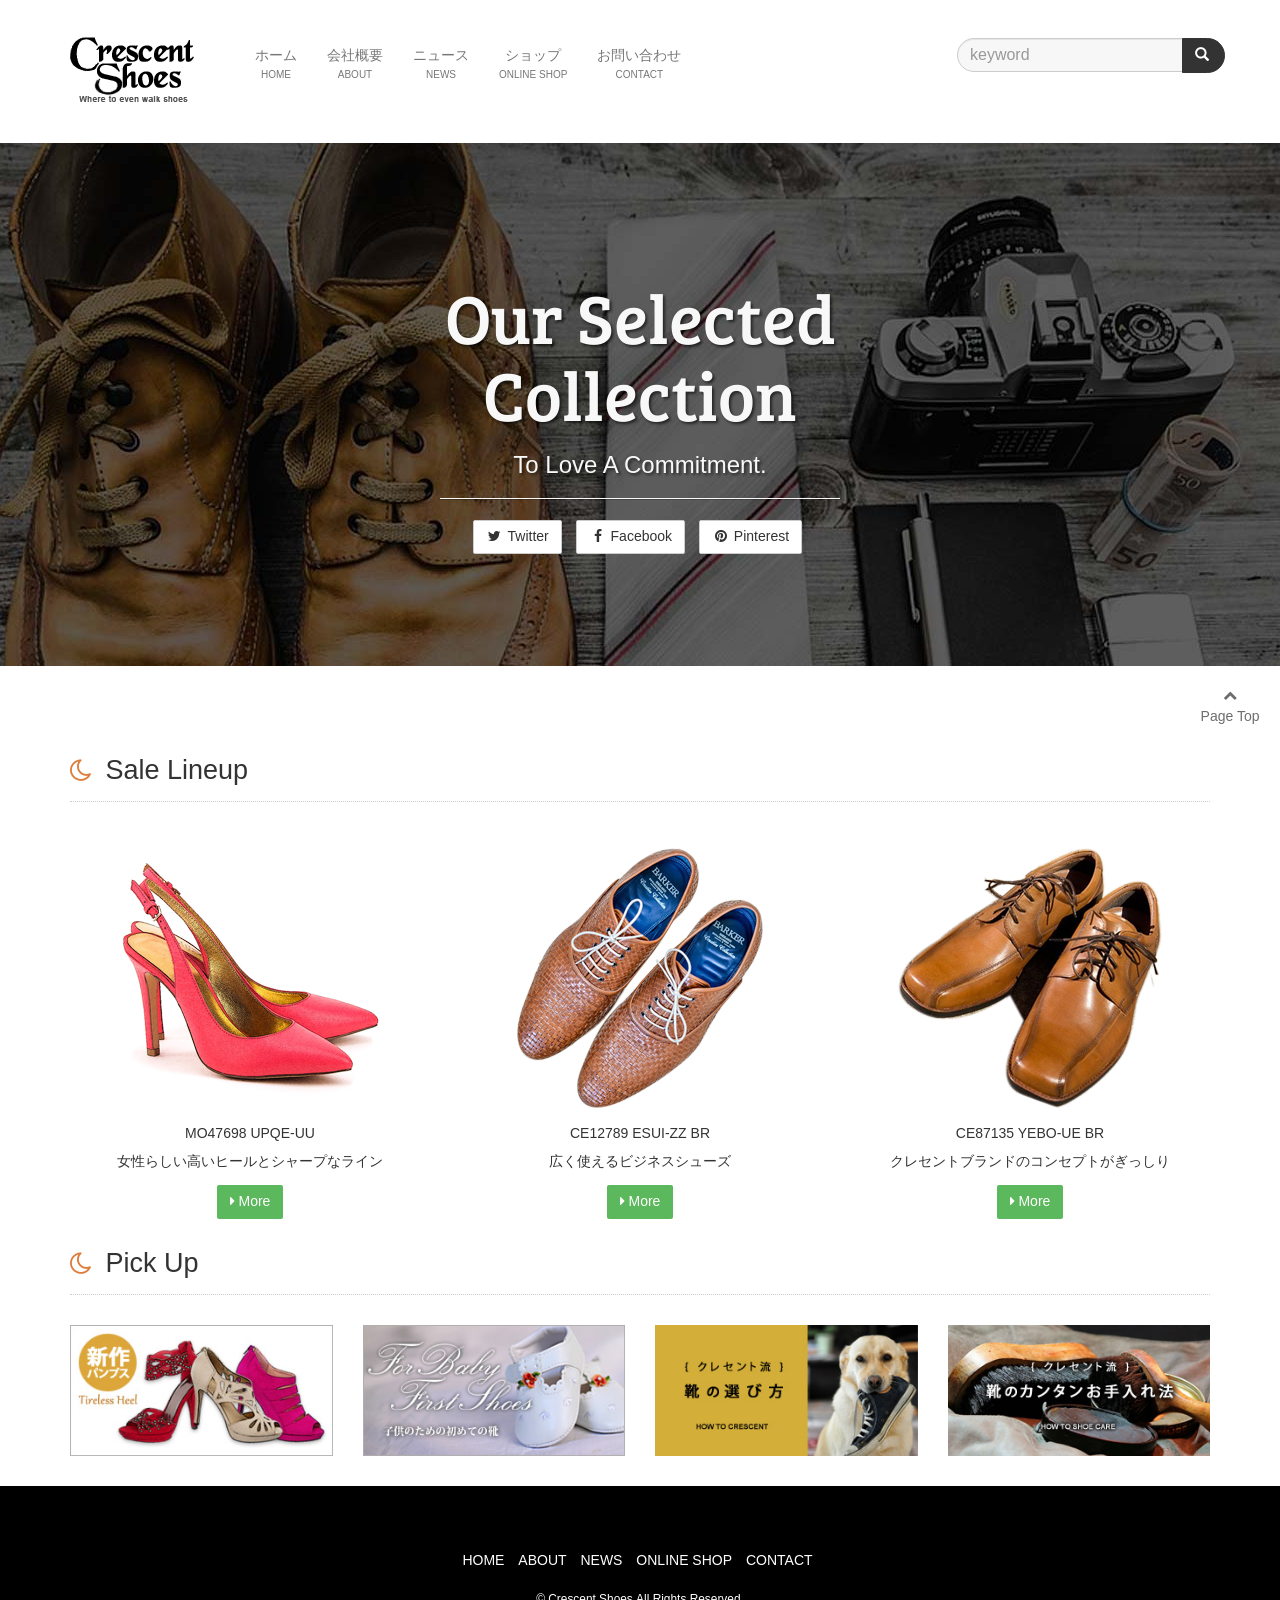
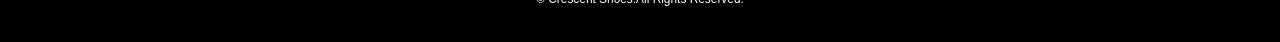
<file: crescent/index.html>
<!DOCTYPE html>
<html lang="ja">
<head>
  <meta charset="UTF-8">
  <meta http-equiv="X-UA-Compatible" content="IE=edge">
  <meta name="viewport" content="width=device-width, initial-scale=1">
  <meta name="description" content="クレセントシューズは靴の素材と履き心地にこだわる方に満足をお届けする東京の靴屋です。後悔しない靴選びはぜひクレセントシューズにお任せください。">
  <meta name="keyword" content="Crescent,shoes,クレセントシューズ,東京,新宿区,メンズシューズ,レディースシューズ,キッズシューズ,ベビーシューズ">

  <title>Crescent Shoes</title>
  
  <link rel="shortcut icon" href="images/favicon.ico">
  <link rel="stylesheet" href="css/styles.css">
  <!-- Web Fonts -->
  <link href='http://fonts.googleapis.com/css?family=Bree+Serif' rel='stylesheet' type='text/css'>
  <link rel="stylesheet" href="https://maxcdn.bootstrapcdn.com/font-awesome/4.4.0/css/font-awesome.min.css">
  </head>
  <body class="pageTop" id="pageTop">

    <header class="navbar navbar-default navbar-fixed-top" role="banner">
      <div class="container">
        <button class="navbar-toggle collapsed" data-toggle="collapse" data-target="#navigation">
          <span class="sr-only">Toggle navigation</span>
          <span class="icon-bar"></span>
          <span class="icon-bar"></span>
          <span class="icon-bar"></span>
        </button>
        <h1 class="navbar-header">
          <a href="index.html" class="navbar-brand"><img src="images/logo01.png" alt="LOGO"></a>
        </h1><!-- /.navbar-header -->
        <nav class="navbar-collapse collapse" id="navigation" role="navigation">
          <ul class="nav navbar-nav">
            <li><a href="index.html">ホーム<span>HOME</span></a></li>
            <li><a href="about.html">会社概要<span>ABOUT</span></a></li>
            <li><a href="news.html">ニュース<span>NEWS</span></a></li>
            <li><a href="shop.html">ショップ<span>ONLINE SHOP</span></a></li>
            <li><a href="contact.html">お問い合わせ<span>CONTACT</span></a></li>
          </ul>
                    <form class="navbar-form" role="search">
            <div class="input-group">
              <input type="text" class="form-control" placeholder="keyword">
              <span class="input-group-btn"><button class="btn btn-default" type="button"><span class="glyphicon glyphicon-search"></span></button></span>
            </div><!-- /.input-group -->
          </form>
        </nav>
      </div>
    </header>

    <div class="intro-header jumbotron">
      <div class="container">
        <div class="row">
          <div class="col-lg-12">
            <div class="intro-message">
              <h1>Our Selected <br/>Collection</h1>
              <h3>To Love A Commitment.</h3>
              <hr class="intro-divider">
              <ul class="list-inline intro-social-buttons">
                <li>
                  <a href="#" class="btn btn-default"><i class="fa fa-twitter fa-fw"></i> <span class="sns">Twitter</span></a>
                </li>
                <li>
                  <a href="#" class="btn btn-default"><i class="fa fa-facebook fa-fw"></i> <span class="sns">Facebook</span></a>
                </li>
                <li>
                  <a href="#" class="btn btn-default"><i class="fa fa-pinterest fa-fw"></i> <span class="sns">Pinterest</span></a>
                </li>
              </ul>
            </div>
          </div>
        </div>
      </div>
    </div>

    <div class="container" role="main">
      <section>
        <h2 class="titleType1"><i class="fa fa-moon-o"></i> Sale Lineup</h2>
        <div class="row margin-top-sm">
          <div class="margin-top-md col-sm-4 text-center">
            <p><a href="detail02.html"><img class="img-responsive center-block" src="images/sale-img01.png" alt=""></a></p>
            <p>MO47698 UPQE-UU<br>女性らしい高いヒールとシャープなライン</p>
            <a href="detail02.html" class="btn btn-success"><i class="fa fa-caret-right"></i> More</a>
          </div>
          <div class="margin-top-md col-sm-4 text-center">
            <p><a href="#"><img class="img-responsive center-block" src="images/sale-img02.png" height="162" width="266" alt=""></a></p>
            <p>CE12789 ESUI-ZZ BR<br>広く使えるビジネスシューズ</p>
            <a href="#" class="btn btn-success"><i class="fa fa-caret-right"></i> More</a>
          </div>
          <div class="margin-top-md col-sm-4 text-center">
            <p><a href="#"><img class="img-responsive center-block" src="images/sale-img03.png" alt=""></a></p>
            <p>CE87135 YEBO-UE BR<br>クレセントブランドのコンセプトがぎっしり</p>
            <a href="#" class="btn btn-success"><i class="fa fa-caret-right"></i> More</a>
          </div>
        </div>
      </section>

      <section class="margin-top-md">
        <h2 class="titleType1"><i class="fa fa-moon-o"></i> Pick Up</h2>
        <div class="row">
          <div class="margin-top-md col-xs-6 col-md-3"><a href="#"><img class="img-responsive center-block" src="images/banner01.jpg" alt=""></a></div>
          <div class="margin-top-md col-xs-6 col-md-3"><a href="#"><img class="img-responsive center-block" src="images/banner02.jpg" alt=""></a></div>
          <div class="margin-top-md col-xs-6 col-md-3"><a href="#"><img class="img-responsive center-block" src="images/banner03.jpg" alt=""></a></div>
          <div class="margin-top-md col-xs-6 col-md-3"><a href="#"><img class="img-responsive center-block" src="images/banner04.jpg" alt=""></a></div>
        </div>

      </section>
    </div>

    <div class="pagetop margin-top-md">
      <a href="#pageTop" class="center-block text-center" onclick="$('html,body').animate({scrollTop: 0}); return false;"><i class="fa fa-chevron-up center-block "></i>Page Top</a>
    </div>

     <footer class="margin-top-md" role="contentinfo">
      <div class="container">
        <div class="row">
          <div class="text-center">
            <ul class="list-inline">
              <li><a href="index.html">HOME</a></li>
              <li><a href="about.html">ABOUT</a></li>
              <li><a href="news.html">NEWS</a></li>
              <li><a href="shop.html">ONLINE SHOP</a></li>
              <li><a href="contact.html">CONTACT</a></li>
            </ul>
            <small>&copy; Crescent Shoes.All Rights Reserved.</small>
          </div><!-- /.text-center -->
        </div><!-- /.row -->
      </div><!-- /.container -->
    </footer>
    <script src="js/jquery-2.1.4.min.js"></script>
    <script src="js/bootstrap.min.js"></script>
    <script src="js/main.js"></script>
  </body>
  </html>
</file>
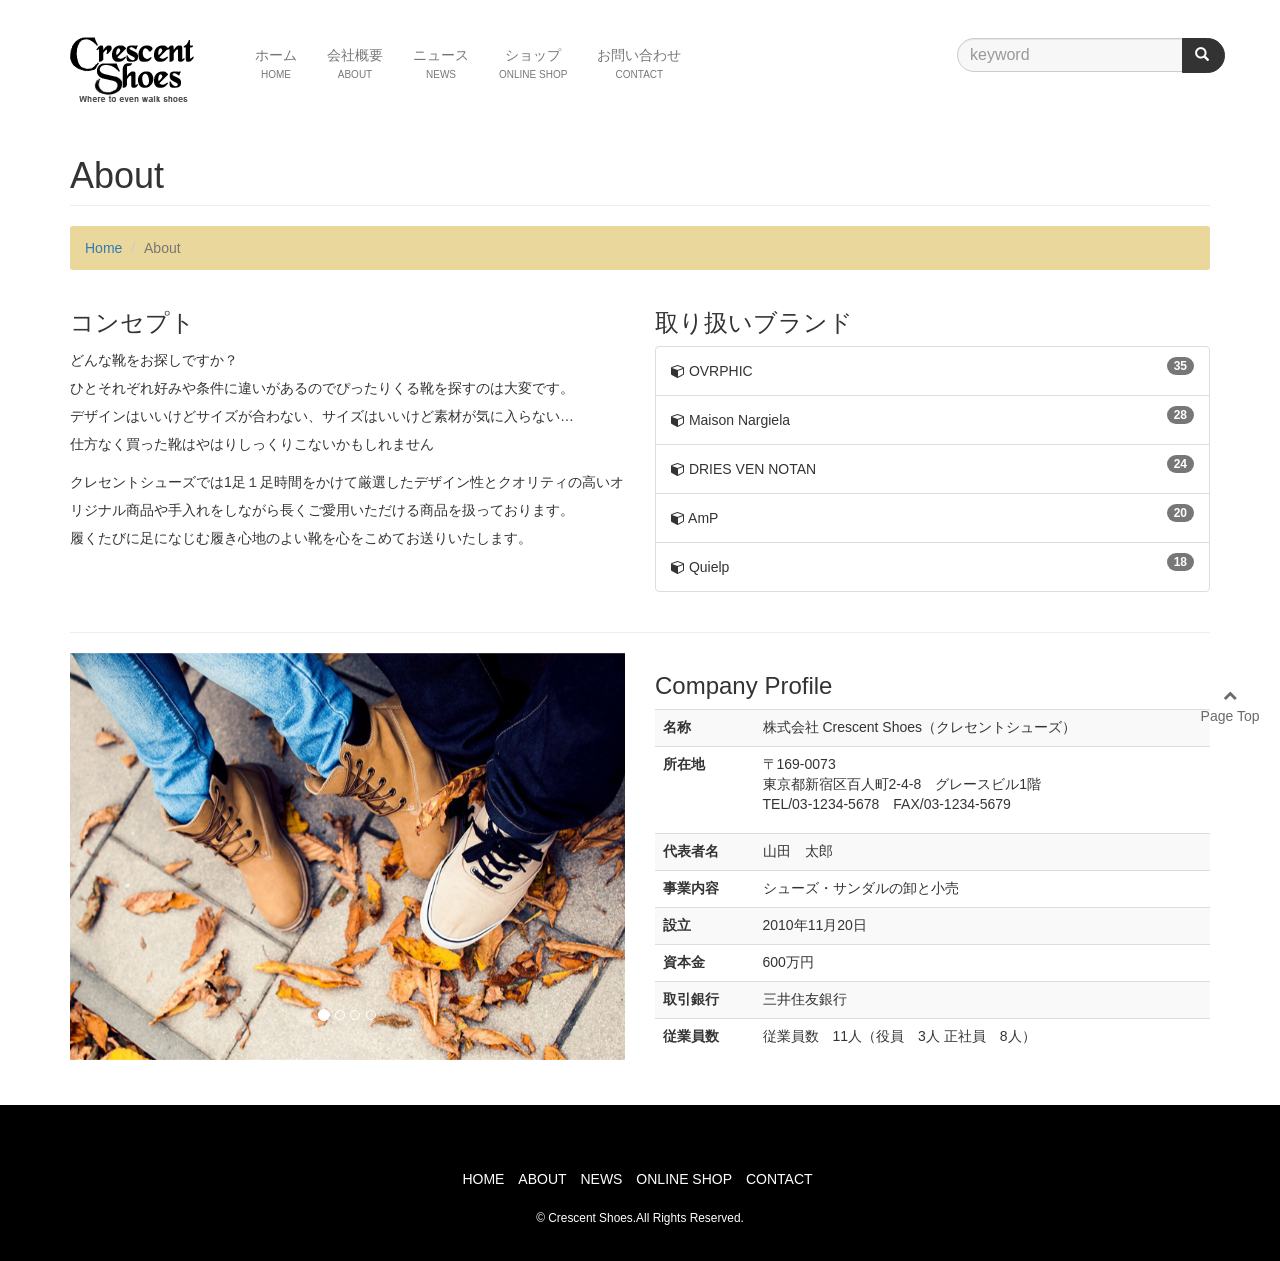
<file: crescent/about.html>
<!DOCTYPE html>
<html lang="ja">
<head>
  <meta charset="UTF-8">
  <meta http-equiv="X-UA-Compatible" content="IE=edge">
  <meta name="viewport" content="width=device-width, initial-scale=1">
  <meta name="description" content="クレセントシューズは靴の素材と履き心地にこだわる方に満足をお届けする東京の靴屋です。後悔しない靴選びはぜひクレセントシューズにお任せください。">
  <meta name="keyword" content="Crescent,shoes,クレセントシューズ,東京,新宿区,メンズシューズ,レディースシューズ,キッズシューズ,ベビーシューズ">

  <title>About | Crescent Shoes</title>
  
  <link rel="shortcut icon" href="images/favicon.ico">
  <link rel="stylesheet" href="css/styles.css">
  <link rel="stylesheet" href="https://maxcdn.bootstrapcdn.com/font-awesome/4.4.0/css/font-awesome.min.css">
  </head>
  <body class="pageTop" id="pageTop">
    <header class="navbar navbar-default navbar-fixed-top" role="banner">
      <div class="container">
        <button class="navbar-toggle collapsed" data-toggle="collapse" data-target="#navigation">
          <span class="sr-only">Toggle navigation</span>
          <span class="icon-bar"></span>
          <span class="icon-bar"></span>
          <span class="icon-bar"></span>
        </button>
        <h1 class="navbar-header">
          <a href="index.html" class="navbar-brand"><img src="images/logo01.png" alt="LOGO"></a>
        </h1><!-- /.navbar-header -->
        <nav class="navbar-collapse collapse" id="navigation" role="navigation">
          <ul class="nav navbar-nav">
            <li><a href="index.html">ホーム<span>HOME</span></a></li>
            <li><a href="about.html">会社概要<span>ABOUT</span></a></li>
            <li><a href="news.html">ニュース<span>NEWS</span></a></li>
            <li><a href="shop.html">ショップ<span>ONLINE SHOP</span></a></li>
            <li><a href="contact.html">お問い合わせ<span>CONTACT</span></a></li>
          </ul>
                    <form class="navbar-form" role="search">
            <div class="input-group">
              <input type="text" class="form-control" placeholder="keyword">
              <span class="input-group-btn"><button class="btn btn-default" type="button"><span class="glyphicon glyphicon-search"></span></button></span>
            </div><!-- /.input-group -->
          </form>
        </nav>
      </div>
    </header>
    <div class="container">
      <div class="row">
        <div class="col-lg-12">
          <nav>
            <h1 class="page-header">About</h1>
            <ol class="breadcrumb">
              <li><a href="index.html">Home</a></li>
              <li class="active">About</li>
            </ol>
          </nav>
        </div>
      </div>
      <div class="row">
        <div class="col-md-6">
          <h3>コンセプト</h3>
          <p>どんな靴をお探しですか？<br>ひとそれぞれ好みや条件に違いがあるのでぴったりくる靴を探すのは大変です。<br>デザインはいいけどサイズが合わない、サイズはいいけど素材が気に入らない…<br>仕方なく買った靴はやはりしっくりこないかもしれません</p><p>クレセントシューズでは1足１足時間をかけて厳選したデザイン性とクオリティの高いオリジナル商品や手入れをしながら長くご愛用いただける商品を扱っております。<br>履くたびに足になじむ履き心地のよい靴を心をこめてお送りいたします。</p>
        </div>
        <div class="col-md-6">
          <h3>取り扱いブランド</h3>
          <ul class="list-group">
            <li class="list-group-item"><span class="badge">35</span><i class="fa fa-cube"></i> OVRPHIC</li>
            <li class="list-group-item"><span class="badge">28</span><i class="fa fa-cube"></i> Maison Nargiela</li>
            <li class="list-group-item"><span class="badge">24</span><i class="fa fa-cube"></i> DRIES VEN NOTAN</li>
            <li class="list-group-item"><span class="badge">20</span><i class="fa fa-cube"></i> AmP</li>
            <li class="list-group-item"><span class="badge">18</span><i class="fa fa-cube"></i> Quielp</li>
          </ul>
        </div>
      </div>
      <hr class="page-divider"/>
      <div class="row">
        <div class="col-md-6">
          <div id="carousel-example-generic" class="carousel slide" data-ride="carousel">
            <!-- Indicators -->
            <ol class="carousel-indicators">
              <li data-target="#carousel-example-generic" data-slide-to="0" class="active"></li>
              <li data-target="#carousel-example-generic" data-slide-to="1"></li>
              <li data-target="#carousel-example-generic" data-slide-to="2"></li>
              <li data-target="#carousel-example-generic" data-slide-to="3"></li>
            </ol>

            <!-- Wrapper for slides -->
            <div class="carousel-inner" role="listbox">
              <div class="item active">
                <img src="images/about01.jpg" height="550" width="750" alt="...">
              </div>
              <div class="item">
                <img src="images/about02.jpg" height="550" width="750" alt="...">
              </div>
              <div class="item">
                <img src="images/about03.jpg" height="550" width="750" alt="...">
              </div>
              <div class="item">
                <img src="images/about04.jpg" height="550" width="750" alt="...">
              </div>
            </div>
          </div>
        </div>
        <div class="col-md-6">
          <h3>Company Profile</h3>
          <table class="table table-striped">
            <tr>
              <th>名称</th>
              <td>株式会社 Crescent Shoes（クレセントシューズ）</td>
            </tr>
            <tr>
              <th>所在地</th>
              <td>
                <p>&#12306;169-0073<br />
                  東京都新宿区百人町2-4-8　グレースビル1階<br />
                  TEL/03-1234-5678　<span>FAX/03-1234-5679</span></p>
                </td>
              </tr>
              <tr>
                <th>代表者名</th>
                <td>
                 山田　太郎
               </td>
             </tr>
             <tr>
              <th>事業内容</th>
              <td>シューズ・サンダルの卸と小売</td>
            </tr>
            <tr>
              <th>設立</th>
              <td>2010年11月20日</td>
            </tr>
            <tr>
              <th>資本金</th>
              <td>600万円</td>
            </tr>
            <tr>
              <th>取引銀行</th>
              <td>三井住友銀行</td>
            </tr>
            <tr>
              <th>従業員数</th>
              <td>従業員数　11人（役員　3人  正社員　8人） </td>
            </tr>
          </table>
        </div>
      </div>
    </div>
    <div class="pagetop margin-top-md">
      <a href="#pageTop" class="center-block text-center" onclick="$('html,body').animate({scrollTop: 0}); return false;"><i class="fa fa-chevron-up center-block "></i>Page Top</a>
    </div>
    <footer class="margin-top-md" role="contentinfo">
      <div class="container">
        <div class="row">
          <div class="text-center">
            <ul class="list-inline">
              <li><a href="index.html">HOME</a></li>
              <li><a href="about.html">ABOUT</a></li>
              <li><a href="news.html">NEWS</a></li>
              <li><a href="shop.html">ONLINE SHOP</a></li>
              <li><a href="contact.html">CONTACT</a></li>
            </ul>
            <small>&copy; Crescent Shoes.All Rights Reserved.</small>
          </div><!-- /.text-center -->
        </div><!-- /.row -->
      </div><!-- /.container -->
    </footer>
    <script src="js/jquery-2.1.4.min.js"></script>
    <script src="js/bootstrap.min.js"></script>
    <script src="js/main.js"></script>
  </body>
  </html>
</file>
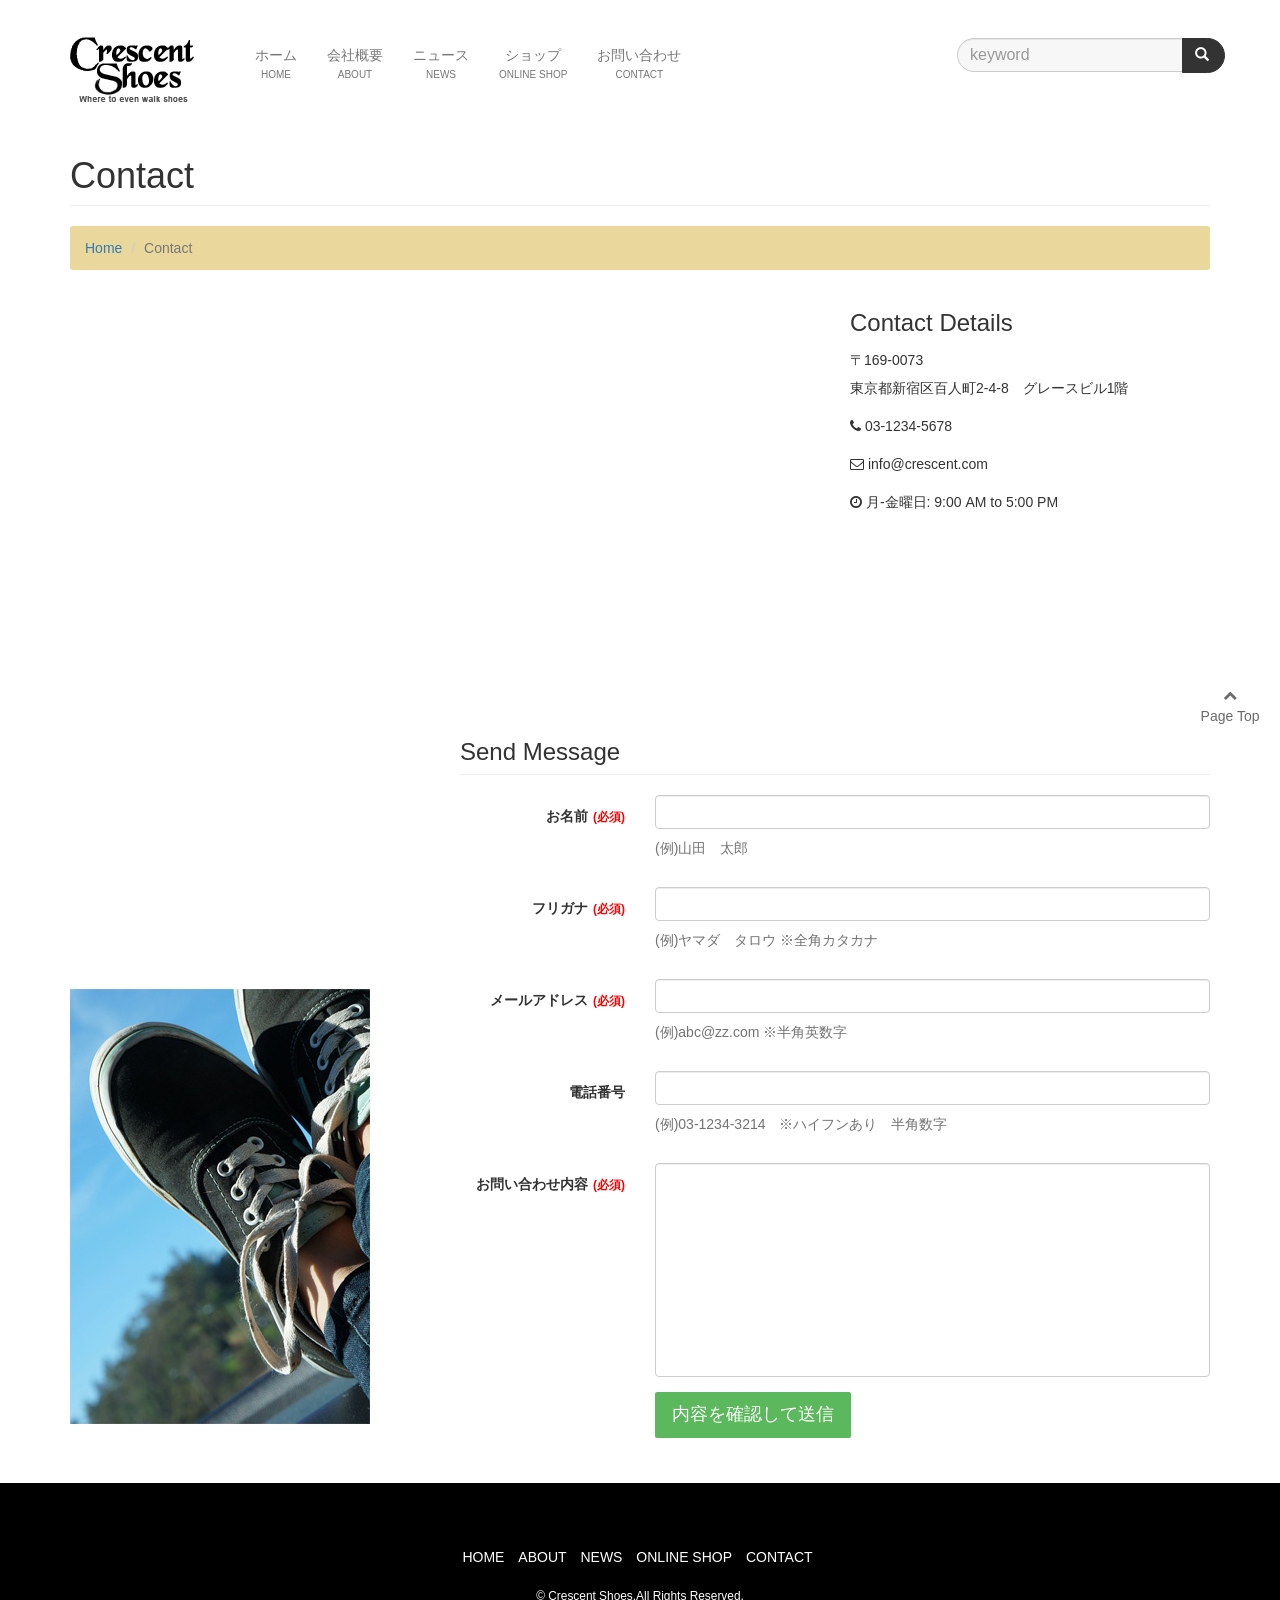
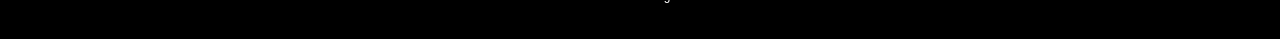
<file: crescent/contact.html>
<!DOCTYPE html>
<html lang="ja">
<head>
  <meta charset="UTF-8">
  <meta http-equiv="X-UA-Compatible" content="IE=edge">
  <meta name="viewport" content="width=device-width, initial-scale=1">
  <meta name="description" content="クレセントシューズは靴の素材と履き心地にこだわる方に満足をお届けする東京の靴屋です。後悔しない靴選びはぜひクレセントシューズにお任せください。">
  <meta name="keyword" content="Crescent,shoes,クレセントシューズ,東京,新宿区,メンズシューズ,レディースシューズ,キッズシューズ,ベビーシューズ">

  <title>Contact | Crescent Shoes</title>

  <link rel="shortcut icon" href="images/favicon.ico">
  <link rel="stylesheet" href="css/styles.css">
  <link rel="stylesheet" href="https://maxcdn.bootstrapcdn.com/font-awesome/4.4.0/css/font-awesome.min.css">
  </head>
  <body class="pageTop" id="pageTop">
    <header class="navbar navbar-default navbar-fixed-top" role="banner">
      <div class="container">
        <button class="navbar-toggle collapsed" data-toggle="collapse" data-target="#navigation">
          <span class="sr-only">Toggle navigation</span>
          <span class="icon-bar"></span>
          <span class="icon-bar"></span>
          <span class="icon-bar"></span>
        </button>
        <h1 class="navbar-header">
          <a href="index.html" class="navbar-brand"><img src="images/logo01.png" alt="LOGO"></a>
        </h1><!-- /.navbar-header -->
        <nav class="navbar-collapse collapse" id="navigation" role="navigation">
          <ul class="nav navbar-nav">
            <li><a href="index.html">ホーム<span>HOME</span></a></li>
            <li><a href="about.html">会社概要<span>ABOUT</span></a></li>
            <li><a href="news.html">ニュース<span>NEWS</span></a></li>
            <li><a href="shop.html">ショップ<span>ONLINE SHOP</span></a></li>
            <li><a href="contact.html">お問い合わせ<span>CONTACT</span></a></li>
          </ul>
          <form class="navbar-form" role="search">
            <div class="input-group">
              <input type="text" class="form-control" placeholder="keyword">
              <span class="input-group-btn"><button class="btn btn-default" type="button"><span class="glyphicon glyphicon-search"></span></button></span>
            </div><!-- /.input-group -->
          </form>
        </nav>
      </div>
    </header>
    <div class="container">
      <div class="row">
        <div class="col-lg-12">
          <nav>
            <h1 class="page-header">Contact</h1>
            <ol class="breadcrumb">
              <li><a href="index.html">Home</a></li>
              <li class="active">Contact</li>
            </ol>
          </nav>
        </div>
      </div>
      <div class="row">
        <div class="col-md-8">
          <iframe src="https://www.google.com/maps/embed?pb=!1m18!1m12!1m3!1d6479.926203846024!2d139.7001925!3d35.702525600000016!2m3!1f0!2f0!3f0!3m2!1i1024!2i768!4f13.1!3m3!1m2!1s0x60188d2f6cba44df%3A0x18b3bc4c95b9f078!2z44CSMTY5LTAwNzMg5p2x5Lqs6YO95paw5a6_5Yy655m-5Lq655S677yS5LiB55uu77yU4oiS77yY!5e0!3m2!1sja!2sjp!4v1439870260921" width="100%" height="400px" frameborder="0" style="border:0" allowfullscreen></iframe>
        </div>
        <div class="col-md-4">
          <h3>Contact Details</h3>
          <p>
            〒169-0073<br>東京都新宿区百人町2-4-8　グレースビル1階
          </p>
          <p><i class="fa fa-phone"></i> 03-1234-5678</p>
          <p><i class="fa fa-envelope-o"></i> info@crescent.com
          </p>
          <p><i class="fa fa-clock-o"></i>
            月-金曜日: 9:00 AM to 5:00 PM</p>
          </div>
        </div>
        <div class="row">
          <div class="col-md-4 hidden-sm hidden-xs contactleft">
            <div class="contact-img">
            <img src="images/contact.jpg">
            </div>
          </div>
          <div class="col-md-8">
            <h3 class="page-header">Send Message</h3>
            <form class="form-horizontal">
              <div class="form-group">
                <label for="inputname" class="col-sm-3 control-label">お名前<span>(必須)</span></label>
                <div class="col-sm-9">
                  <input type="text" class="form-control" id="inputname" required>
                  <p class="help-block">(例)山田　太郎</p>
                </div>
              </div>
              <div class="form-group">
                <label for="inputkana" class="col-sm-3 control-label">フリガナ<span>(必須)</span></label>
                <div class="col-sm-9">
                  <input type="text" class="form-control" id="inputkana" required>
                  <p class="help-block">(例)ヤマダ　タロウ ※全角カタカナ</p>
                </div>
              </div>
              <div class="form-group">
                <label for="inputemail" class="col-sm-3 control-label">メールアドレス<span>(必須)</span></label>
                <div class="col-sm-9">
                  <input type="email" class="form-control" id="inputemail" required>
                  <p class="help-block">(例)abc@zz.com ※半角英数字</p>
                </div>
              </div>
              <div class="form-group">
                <label for="inputtel" class="col-sm-3 control-label">電話番号</label>
                <div class="col-sm-9">
                  <input type="tel" class="form-control" id="inputtel">
                  <p class="help-block">(例)03-1234-3214　※ハイフンあり　半角数字</p>
                </div>
              </div>
              <div class="form-group">
                <label for="inputmessage" class="col-sm-3 control-label">お問い合わせ内容<span>(必須)</span></label>
                <div class="col-sm-9">
                  <textarea rows="10" cols="100" class="form-control" id="message" required maxlength="999" style="resize:none"></textarea>
                </div>
              </div>
              <div class="form-group">
                <div class="col-sm-offset-3 col-sm-10">
                  <button type="submit" class="btn btn-success btn-lg">内容を確認して送信</button>
                </div>
              </div>
            </form>
          </div>

        </div>
      </div>
      <div class="pagetop margin-top-md">
        <a href="#pageTop" class="center-block text-center" onclick="$('html,body').animate({scrollTop: 0}); return false;"><i class="fa fa-chevron-up center-block "></i>Page Top</a>
      </div>
      <footer class="margin-top-md" role="contentinfo">
        <div class="container">
          <div class="row">
            <div class="text-center">
              <ul class="list-inline">
                <li><a href="index.html">HOME</a></li>
                <li><a href="about.html">ABOUT</a></li>
                <li><a href="news.html">NEWS</a></li>
                <li><a href="shop.html">ONLINE SHOP</a></li>
                <li><a href="contact.html">CONTACT</a></li>
              </ul>
              <small>&copy; Crescent Shoes.All Rights Reserved.</small>
            </div><!-- /.text-center -->
          </div><!-- /.row -->
        </div><!-- /.container -->
      </footer>
      <script src="js/jquery-2.1.4.min.js"></script>
      <script src="js/bootstrap.min.js"></script>
      <script src="js/main.js"></script>
    </body>
    </html>
</file>
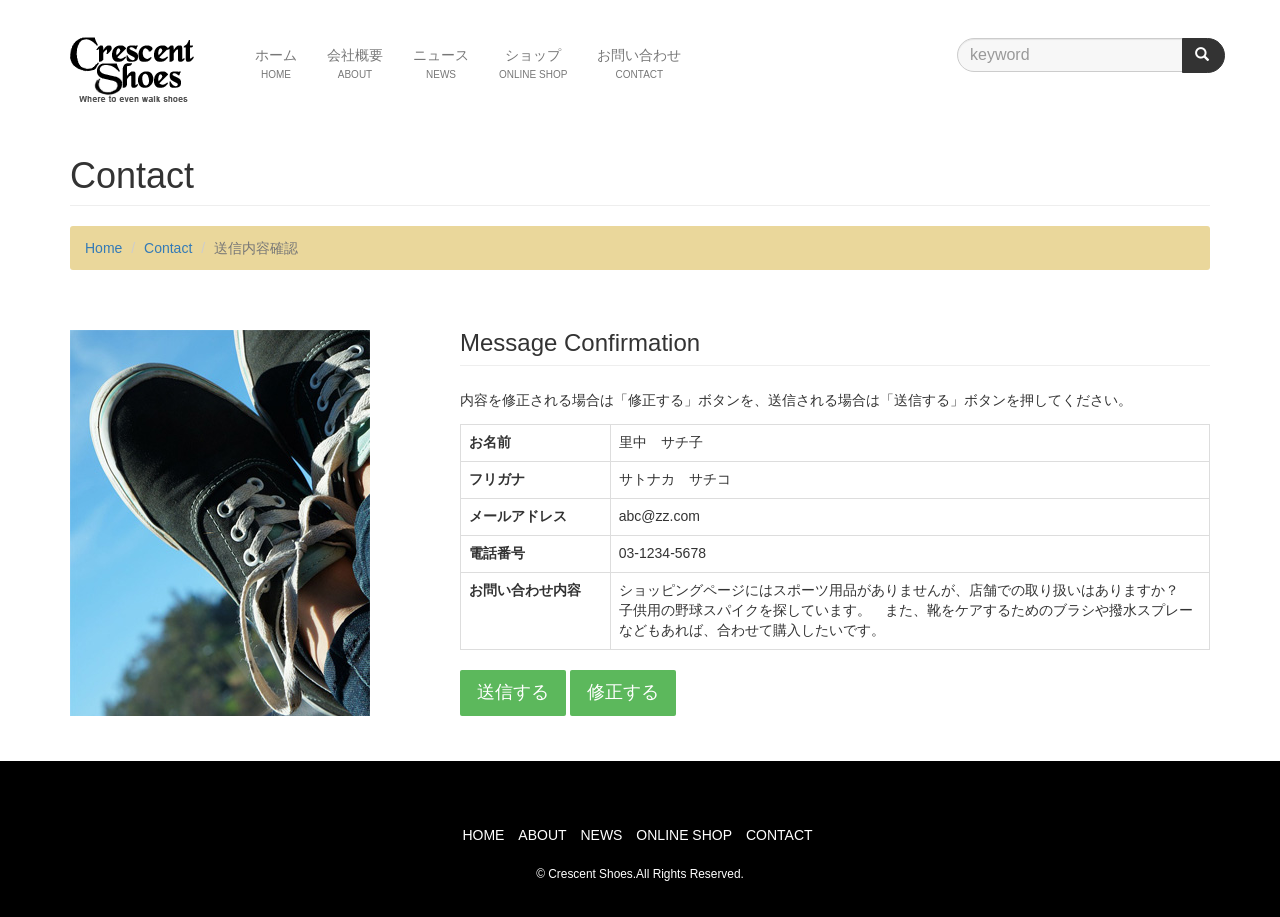
<file: crescent/contact_conf.html>
<!DOCTYPE html>
<html lang="ja">
<head>
  <meta charset="UTF-8">
  <meta http-equiv="X-UA-Compatible" content="IE=edge">
  <meta name="viewport" content="width=device-width, initial-scale=1">
  <meta name="description" content="クレセントシューズは靴の素材と履き心地にこだわる方に満足をお届けする東京の靴屋です。後悔しない靴選びはぜひクレセントシューズにお任せください。">
  <meta name="keyword" content="Crescent,shoes,クレセントシューズ,東京,新宿区,メンズシューズ,レディースシューズ,キッズシューズ,ベビーシューズ">

  <title>Contact | Crescent Shoes</title>

  <link rel="shortcut icon" href="images/favicon.ico">
  <link rel="stylesheet" href="css/styles.css">
  <link rel="stylesheet" href="https://maxcdn.bootstrapcdn.com/font-awesome/4.4.0/css/font-awesome.min.css">
  </head>
  <body class="pageTop" id="pageTop">
    <header class="navbar navbar-default navbar-fixed-top" role="banner">
      <div class="container">
        <button class="navbar-toggle collapsed" data-toggle="collapse" data-target="#navigation">
          <span class="sr-only">Toggle navigation</span>
          <span class="icon-bar"></span>
          <span class="icon-bar"></span>
          <span class="icon-bar"></span>
        </button>
        <h1 class="navbar-header">
          <a href="index.html" class="navbar-brand"><img src="images/logo01.png" alt="LOGO"></a>
        </h1><!-- /.navbar-header -->
        <nav class="navbar-collapse collapse" id="navigation" role="navigation">
          <ul class="nav navbar-nav">
            <li><a href="index.html">ホーム<span>HOME</span></a></li>
            <li><a href="about.html">会社概要<span>ABOUT</span></a></li>
            <li><a href="news.php">ニュース<span>NEWS</span></a></li>
            <li><a href="shop.html">ショップ<span>ONLINE SHOP</span></a></li>
            <li><a href="contact.php">お問い合わせ<span>CONTACT</span></a></li>
          </ul>
          <form class="navbar-form" role="search">
            <div class="input-group">
              <input type="text" class="form-control" placeholder="keyword">
              <span class="input-group-btn"><button class="btn btn-default" type="button"><span class="glyphicon glyphicon-search"></span></button></span>
            </div><!-- /.input-group -->
          </form>
        </nav>
      </div>
    </header>
    <div class="container">
      <div class="row">
        <div class="col-lg-12">
          <nav>
            <h1 class="page-header">Contact</h1>
            <ol class="breadcrumb">
              <li><a href="index.html">Home</a></li>
              <li><a href="contact.php">Contact</a></li>
              <li class="active">送信内容確認</li>
            </ol>
          </nav>
        </div>
      </div>
        <div class="row">
          <div class="col-md-4 hidden-sm hidden-xs">
            <div class="contact-img">
            <img src="images/contact.jpg">
            </div>
          </div>
          <div class="col-md-8">
            <h3 class="page-header">Message Confirmation</h3>
            <p>内容を修正される場合は「修正する」ボタンを、送信される場合は「送信する」ボタンを押してください。</p>
            <table class="table table-hover table-bordered">
              <tr>
                <th>お名前</th>
                <td>里中　サチ子</td>
              </tr>
              <tr>
                <th>フリガナ</th>
                <td>サトナカ　サチコ</td>
              </tr>
              <tr>
                <th>メールアドレス</th>
                <td>abc@zz.com</td>
              </tr>
              <tr>
                <th>電話番号</th>
                <td>03-1234-5678</td>
              </tr>
              <tr>
                <th>お問い合わせ内容</th>
                <td>ショッピングページにはスポーツ用品がありませんが、店舗での取り扱いはありますか？　子供用の野球スパイクを探しています。　また、靴をケアするためのブラシや撥水スプレーなどもあれば、合わせて購入したいです。</td>
              </tr>
            </table>
            <form class="form-horizontal">
                <div class="form-group">
                <div class="col-sm-10">
                  <button type="submit" name="send" class="btn btn-success btn-lg">送信する</button>
                  <button type="submit" name="back" class="btn btn-success btn-lg">修正する</button>
                </div>
              </div>
            </form>
          </div>
        </div>
      </div>
      <div class="pagetop margin-top-md">
        <a href="#pageTop" class="center-block text-center" onclick="$('html,body').animate({scrollTop: 0}); return false;"><i class="fa fa-chevron-up center-block "></i>Page Top</a>
      </div>
      <footer class="margin-top-md" role="contentinfo">
        <div class="container">
          <div class="row">
            <div class="text-center">
              <ul class="list-inline">
                <li><a href="index.html">HOME</a></li>
                <li><a href="about.html">ABOUT</a></li>
                <li><a href="news.php">NEWS</a></li>
                <li><a href="shop.html">ONLINE SHOP</a></li>
                <li><a href="contact.php">CONTACT</a></li>
              </ul>
              <small>&copy; Crescent Shoes.All Rights Reserved.</small>
            </div><!-- /.text-center -->
          </div><!-- /.row -->
        </div><!-- /.container -->
      </footer>
      <script src="js/jquery-2.1.4.min.js"></script>
      <script src="js/bootstrap.min.js"></script>
      <script src="js/main.js"></script>
      <script>
      $(document).ready(function(){
        $('th').css({
            width: '20%',
            minWidth: '80px'
        });
        $('.contact-img').css({
            marginTop:'40px',
            overflow: 'hidden',
            height: $('.col-md-8').height() - 55
        });
      });
      </script>
    </body>
</html>
</file>
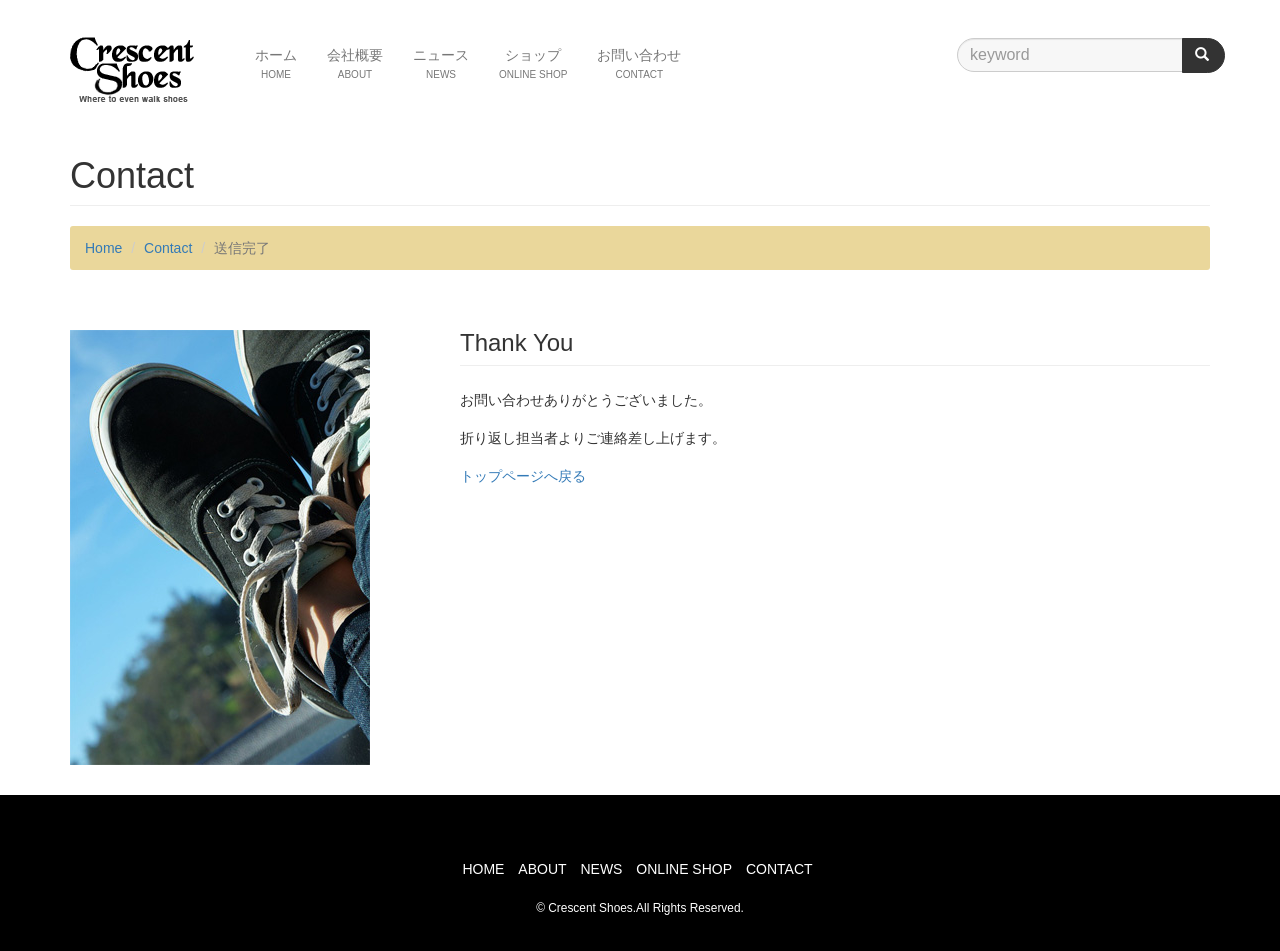
<file: crescent/contact_done.html>
<!DOCTYPE html>
<html lang="ja">
<head>
  <meta charset="UTF-8">
  <meta http-equiv="X-UA-Compatible" content="IE=edge">
  <meta name="viewport" content="width=device-width, initial-scale=1">
  <meta name="description" content="クレセントシューズは靴の素材と履き心地にこだわる方に満足をお届けする東京の靴屋です。後悔しない靴選びはぜひクレセントシューズにお任せください。">
  <meta name="keyword" content="Crescent,shoes,クレセントシューズ,東京,新宿区,メンズシューズ,レディースシューズ,キッズシューズ,ベビーシューズ">

  <title>Contact | Crescent Shoes</title>

  <link rel="shortcut icon" href="images/favicon.ico">
  <link rel="stylesheet" href="css/styles.css">
  <link rel="stylesheet" href="https://maxcdn.bootstrapcdn.com/font-awesome/4.4.0/css/font-awesome.min.css">
  </head>
  <body class="pageTop" id="pageTop">
    <header class="navbar navbar-default navbar-fixed-top" role="banner">
      <div class="container">
        <button class="navbar-toggle collapsed" data-toggle="collapse" data-target="#navigation">
          <span class="sr-only">Toggle navigation</span>
          <span class="icon-bar"></span>
          <span class="icon-bar"></span>
          <span class="icon-bar"></span>
        </button>
        <h1 class="navbar-header">
          <a href="index.html" class="navbar-brand"><img src="images/logo01.png" alt="LOGO"></a>
        </h1><!-- /.navbar-header -->
        <nav class="navbar-collapse collapse" id="navigation" role="navigation">
          <ul class="nav navbar-nav">
            <li><a href="index.html">ホーム<span>HOME</span></a></li>
            <li><a href="about.html">会社概要<span>ABOUT</span></a></li>
            <li><a href="news.php">ニュース<span>NEWS</span></a></li>
            <li><a href="shop.html">ショップ<span>ONLINE SHOP</span></a></li>
            <li><a href="contact.php">お問い合わせ<span>CONTACT</span></a></li>
          </ul>
          <form class="navbar-form" role="search">
            <div class="input-group">
              <input type="text" class="form-control" placeholder="keyword">
              <span class="input-group-btn"><button class="btn btn-default" type="button"><span class="glyphicon glyphicon-search"></span></button></span>
            </div><!-- /.input-group -->
          </form>
        </nav>
      </div>
    </header>
    <div class="container">
      <div class="row">
        <div class="col-lg-12">
          <nav>
            <h1 class="page-header">Contact</h1>
            <ol class="breadcrumb">
              <li><a href="index.html">Home</a></li>
              <li><a href="contact.php">Contact</a></li>
              <li class="active">送信完了</li>
            </ol>
          </nav>
        </div>
      </div>
        <div class="row">
          <div class="col-md-4 hidden-sm hidden-xs">
            <div class="contact-img">
            <img src="images/contact.jpg">
            </div>
          </div>
          <div class="col-md-8">
            <h3 class="page-header">Thank You</h3>
            <p>お問い合わせありがとうございました。</p>
            <p>折り返し担当者よりご連絡差し上げます。</p>
            <p><a href="index.php">トップページへ戻る</a></p>
          </div>
        </div>
      </div>
      <div class="pagetop margin-top-md">
        <a href="#pageTop" class="center-block text-center" onclick="$('html,body').animate({scrollTop: 0}); return false;"><i class="fa fa-chevron-up center-block "></i>Page Top</a>
      </div>
      <footer class="margin-top-md" role="contentinfo">
        <div class="container">
          <div class="row">
            <div class="text-center">
              <ul class="list-inline">
                <li><a href="index.html">HOME</a></li>
                <li><a href="about.html">ABOUT</a></li>
                <li><a href="news.php">NEWS</a></li>
                <li><a href="shop.html">ONLINE SHOP</a></li>
                <li><a href="contact.php">CONTACT</a></li>
              </ul>
              <small>&copy; Crescent Shoes.All Rights Reserved.</small>
            </div><!-- /.text-center -->
          </div><!-- /.row -->
        </div><!-- /.container -->
      </footer>
      <script src="js/jquery-2.1.4.min.js"></script>
      <script src="js/bootstrap.min.js"></script>
      <script src="js/main.js"></script>
      <script>
      $(document).ready(function(){
        $('.contact-img').css({
            marginTop:'40px'
        });
      });
      </script>
    </body>
</html>
</file>
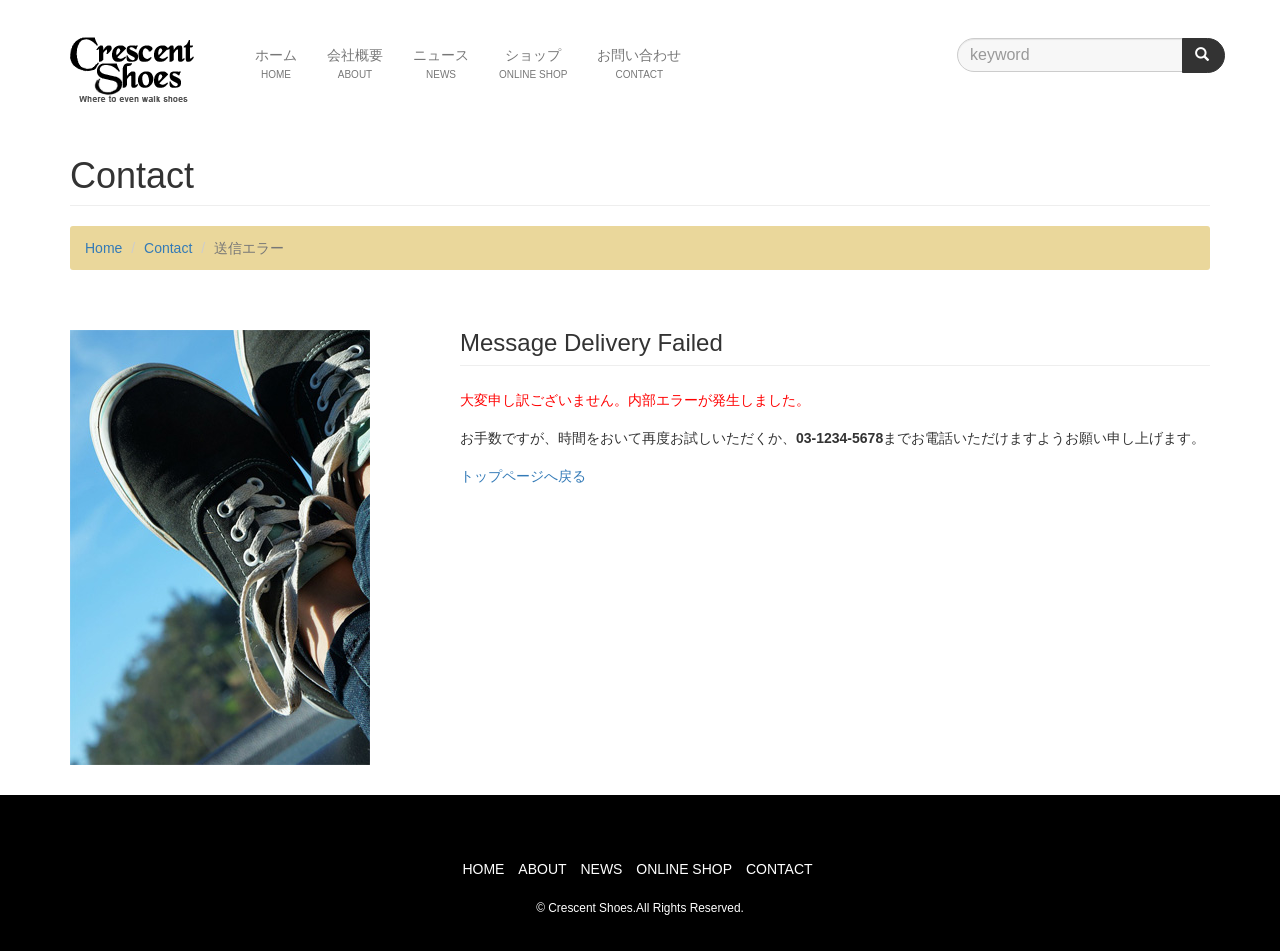
<file: crescent/contact_error.html>
<!DOCTYPE html>
<html lang="ja">
<head>
  <meta charset="UTF-8">
  <meta http-equiv="X-UA-Compatible" content="IE=edge">
  <meta name="viewport" content="width=device-width, initial-scale=1">
  <meta name="description" content="クレセントシューズは靴の素材と履き心地にこだわる方に満足をお届けする東京の靴屋です。後悔しない靴選びはぜひクレセントシューズにお任せください。">
  <meta name="keyword" content="Crescent,shoes,クレセントシューズ,東京,新宿区,メンズシューズ,レディースシューズ,キッズシューズ,ベビーシューズ">

  <title>Contact | Crescent Shoes</title>

  <link rel="shortcut icon" href="images/favicon.ico">
  <link rel="stylesheet" href="css/styles.css">
  <link rel="stylesheet" href="https://maxcdn.bootstrapcdn.com/font-awesome/4.4.0/css/font-awesome.min.css">
  </head>
  <body class="pageTop" id="pageTop">
    <header class="navbar navbar-default navbar-fixed-top" role="banner">
      <div class="container">
        <button class="navbar-toggle collapsed" data-toggle="collapse" data-target="#navigation">
          <span class="sr-only">Toggle navigation</span>
          <span class="icon-bar"></span>
          <span class="icon-bar"></span>
          <span class="icon-bar"></span>
        </button>
        <h1 class="navbar-header">
          <a href="index.html" class="navbar-brand"><img src="images/logo01.png" alt="LOGO"></a>
        </h1><!-- /.navbar-header -->
        <nav class="navbar-collapse collapse" id="navigation" role="navigation">
          <ul class="nav navbar-nav">
            <li><a href="index.html">ホーム<span>HOME</span></a></li>
            <li><a href="about.html">会社概要<span>ABOUT</span></a></li>
            <li><a href="news.php">ニュース<span>NEWS</span></a></li>
            <li><a href="shop.html">ショップ<span>ONLINE SHOP</span></a></li>
            <li><a href="contact.php">お問い合わせ<span>CONTACT</span></a></li>
          </ul>
          <form class="navbar-form" role="search">
            <div class="input-group">
              <input type="text" class="form-control" placeholder="keyword">
              <span class="input-group-btn"><button class="btn btn-default" type="button"><span class="glyphicon glyphicon-search"></span></button></span>
            </div><!-- /.input-group -->
          </form>
        </nav>
      </div>
    </header>
    <div class="container">
      <div class="row">
        <div class="col-lg-12">
          <nav>
            <h1 class="page-header">Contact</h1>
            <ol class="breadcrumb">
              <li><a href="index.html">Home</a></li>
              <li><a href="contact.php">Contact</a></li>
              <li class="active">送信エラー</li>
            </ol>
          </nav>
        </div>
      </div>
        <div class="row">
          <div class="col-md-4 hidden-sm hidden-xs">
            <div class="contact-img">
            <img src="images/contact.jpg">
            </div>
          </div>
          <div class="col-md-8">
            <h3 class="page-header">Message Delivery Failed</h3>
            <p class="text-warning">大変申し訳ございません。内部エラーが発生しました。</p>
            <p>お手数ですが、時間をおいて再度お試しいただくか、<b>03-1234-5678</b>までお電話いただけますようお願い申し上げます。</p>
            <p><a href="index.php">トップページへ戻る</a></p>
          </div>
        </div>
      </div>
      <div class="pagetop margin-top-md">
        <a href="#pageTop" class="center-block text-center" onclick="$('html,body').animate({scrollTop: 0}); return false;"><i class="fa fa-chevron-up center-block "></i>Page Top</a>
      </div>
      <footer class="margin-top-md" role="contentinfo">
        <div class="container">
          <div class="row">
            <div class="text-center">
              <ul class="list-inline">
                <li><a href="index.html">HOME</a></li>
                <li><a href="about.html">ABOUT</a></li>
                <li><a href="news.php">NEWS</a></li>
                <li><a href="shop.html">ONLINE SHOP</a></li>
                <li><a href="contact.php">CONTACT</a></li>
              </ul>
              <small>&copy; Crescent Shoes.All Rights Reserved.</small>
            </div><!-- /.text-center -->
          </div><!-- /.row -->
        </div><!-- /.container -->
      </footer>
      <script src="js/jquery-2.1.4.min.js"></script>
      <script src="js/bootstrap.min.js"></script>
      <script src="js/main.js"></script>
      <script>
      $(document).ready(function(){
        $('.contact-img').css({
            marginTop:'40px'
        });
      });
      </script>
    </body>
</html>
</file>
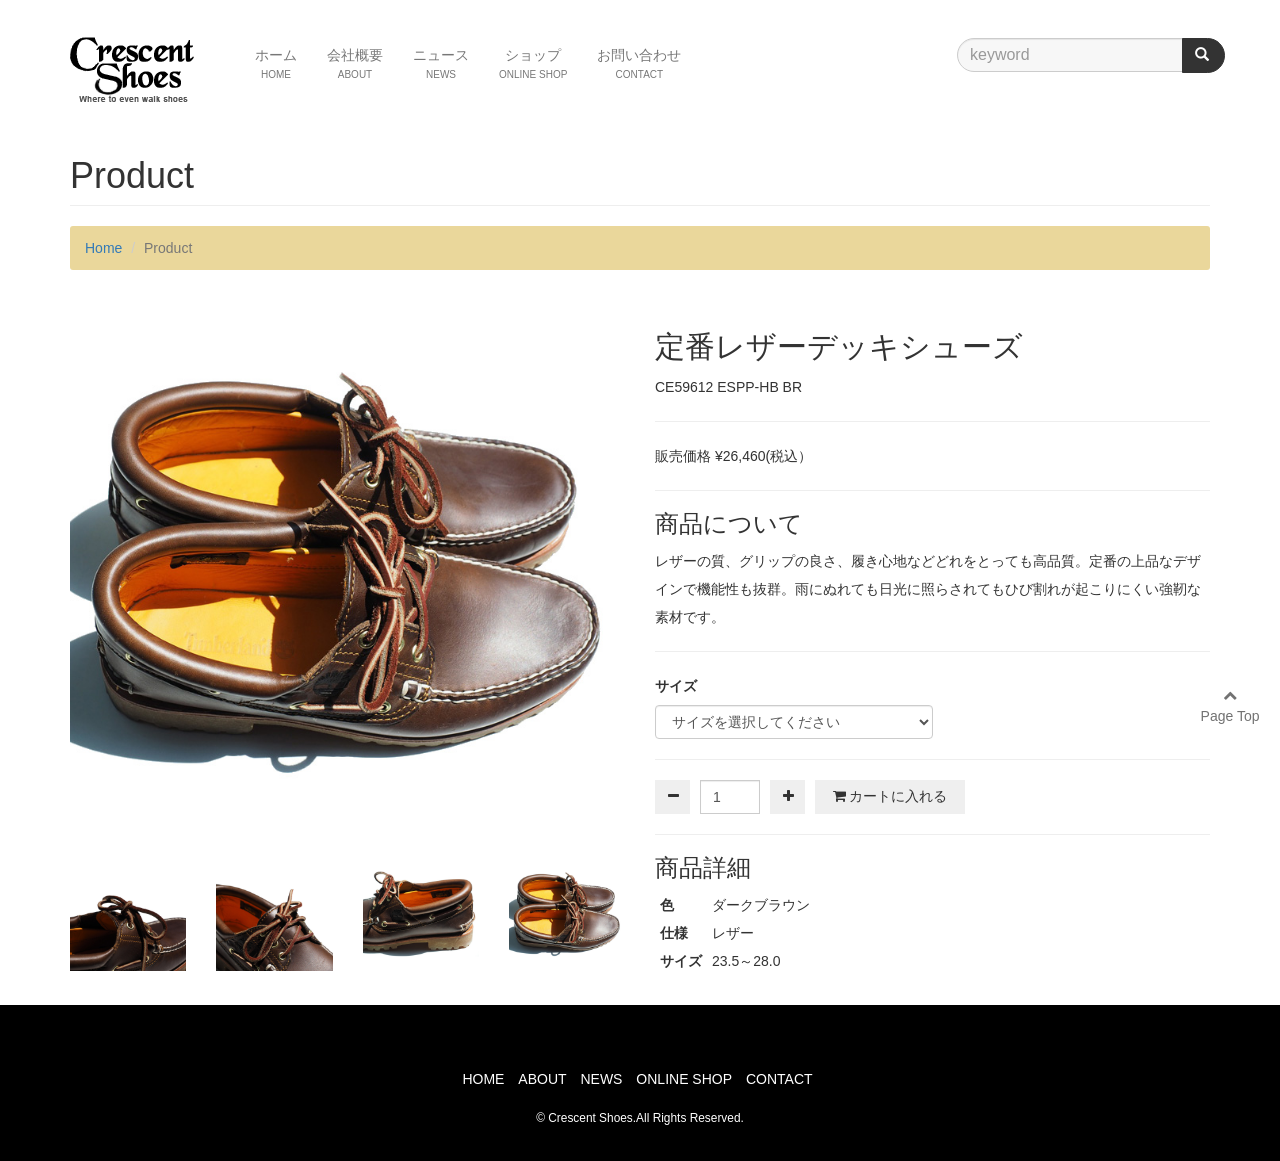
<file: crescent/detail.html>
<!DOCTYPE html>
<html lang="ja">
<head>
  <meta charset="UTF-8">
  <meta http-equiv="X-UA-Compatible" content="IE=edge">
  <meta name="viewport" content="width=device-width, initial-scale=1">
  <meta name="description" content="クレセントシューズは靴の素材と履き心地にこだわる方に満足をお届けする東京の靴屋です。後悔しない靴選びはぜひクレセントシューズにお任せください。">
  <meta name="keyword" content="Crescent,shoes,クレセントシューズ,東京,新宿区,メンズシューズ,レディースシューズ,キッズシューズ,ベビーシューズ">

  <title>定番デッキシューズ | Crescent Shoes</title>
  
  <link rel="shortcut icon" href="images/favicon.ico">
  <link rel="stylesheet" href="css/styles.css">
  <link rel="stylesheet" href="https://maxcdn.bootstrapcdn.com/font-awesome/4.4.0/css/font-awesome.min.css">
  </head>
  <body class="pageTop" id="pageTop">
    <header class="navbar navbar-default navbar-fixed-top" role="banner">
      <div class="container">
        <button class="navbar-toggle collapsed" data-toggle="collapse" data-target="#navigation">
          <span class="sr-only">Toggle navigation</span>
          <span class="icon-bar"></span>
          <span class="icon-bar"></span>
          <span class="icon-bar"></span>
        </button>
        <h1 class="navbar-header">
          <a href="index.html" class="navbar-brand"><img src="images/logo01.png" alt="LOGO"></a>
        </h1><!-- /.navbar-header -->
        <nav class="navbar-collapse collapse" id="navigation" role="navigation">
          <ul class="nav navbar-nav">
            <li><a href="index.html">ホーム<span>HOME</span></a></li>
            <li><a href="about.html">会社概要<span>ABOUT</span></a></li>
            <li><a href="news.html">ニュース<span>NEWS</span></a></li>
            <li><a href="shop.html">ショップ<span>ONLINE SHOP</span></a></li>
            <li><a href="contact.html">お問い合わせ<span>CONTACT</span></a></li>
          </ul>
          <form class="navbar-form" role="search">
            <div class="input-group">
              <input type="text" class="form-control" placeholder="keyword">
              <span class="input-group-btn"><button class="btn btn-default" type="button"><span class="glyphicon glyphicon-search"></span></button></span>
            </div><!-- /.input-group -->
          </form>
        </nav>
      </div>
    </header>
    <div class="container">
      <div class="row">
        <div class="col-lg-12">
          <nav>
            <h1 class="page-header">Product</h1>
            <ol class="breadcrumb">
              <li><a href="index.html">Home</a></li>
              <li class="active">Product</li>
            </ol>
          </nav>
        </div>
      </div>
      <div class="row">
        <div class="col-md-6">
          <div class="item">
            <img class="mainImage img-responsive" src="images/detail01.jpg" alt="">
          </div>
          <div class="row product-thumbnails">
            <div class="col-xs-2 col-sm-2 col-md-3"><img src="images/detail02.jpg" class="img-responsive thumb" alt=""></div>
            <div class="col-xs-2 col-sm-2 col-md-3"><img src="images/detail03.jpg" class="img-responsive thumb" alt=""></div>
            <div class="col-xs-2 col-sm-2 col-md-3"><img src="images/detail04.jpg" class="img-responsive thumb" alt=""></div>
            <div class="col-xs-2 col-sm-2 col-md-3"><img src="images/detail01.jpg" class="img-responsive thumb" alt=""></div>
          </div>
        </div>
        <div class="col-md-6">
         <div class="product-detail">
          <h2>定番レザーデッキシューズ</h2>
          <p>CE59612 ESPP-HB BR</p>
          <hr class="page-divider"/>
          <p>販売価格 ¥26,460(税込）</p>
          <hr class="page-divider"/>
          <div class="product-text">
            <h3>商品について</h3>
            <p>レザーの質、グリップの良さ、履き心地などどれをとっても高品質。定番の上品なデザインで機能性も抜群。雨にぬれても日光に照らされてもひび割れが起こりにくい強靭な素材です。</p>
          </div>
          <hr class="page-divider"/>
          <form action="#" class="variable" method="post">
            <div class="form-group selectpicker-wrapper">
              <label for="select1">サイズ</label>
              <select id="select1" class="selectpicker input-price form-control" data-live-search="true" data-width="50%" data-toggle="tooltip" title="Select">
                <option>サイズを選択してください</option>
                <option>23.5</option>
                <option>24.0</option>
                <option>24.5</option>
                <option>25.0</option>
                <option>25.5</option>
                <option>26.0</option>
                <option>26.5</option>
                <option>27.0</option>
                <option>27.5</option>
                <option>28.0</option>
              </select>
            </div>
            <hr class="page-divider"/>
            <div class="quantity form-group">
              <button class="btn"><i class="fa fa-minus"></i></button>
              <input class="form-control qty" type="number" step="1" min="1" name="quantity" value="1" title="Qty">
              <button class="btn"><i class="fa fa-plus"></i></button>
              <button class="btn btn-theme btn-cart btn-icon-left" type="submit"><i class="fa fa-shopping-cart"></i> カートに入れる</button>
            </div>
          </form>
          <hr class="page-divider"/>
          <div class="detail-table">
            <h3>商品詳細</h3>
            <table>
              <tr>
                <th>色</th>
                <td>ダークブラウン</td>
              </tr>
              <tr>
                <th>仕様</th>
                <td>レザー</td>
              </tr>
              <tr>
                <th>サイズ</th>
                <td>23.5～28.0</td>
              </tr>
            </table>
          </div>
        </div>
      </div>
    </div>
  </div>

  <div class="pagetop margin-top-md">
    <a href="#pageTop" class="center-block text-center" onclick="$('html,body').animate({scrollTop: 0}); return false;"><i class="fa fa-chevron-up center-block "></i>Page Top</a>
  </div>
  <footer class="margin-top-md" role="contentinfo">
    <div class="container">
      <div class="row">
        <div class="text-center">
          <ul class="list-inline">
            <li><a href="index.html">HOME</a></li>
            <li><a href="about.html">ABOUT</a></li>
            <li><a href="news.html">NEWS</a></li>
            <li><a href="shop.html">ONLINE SHOP</a></li>
            <li><a href="contact.html">CONTACT</a></li>
          </ul>
          <small>&copy; Crescent Shoes.All Rights Reserved.</small>
        </div><!-- /.text-center -->
      </div><!-- /.row -->
    </div><!-- /.container -->
  </footer>
  <script src="js/jquery-2.1.4.min.js"></script>
  <script src="js/bootstrap.min.js"></script>
  <script src="js/main.js"></script>
</body>
</html>
</file>
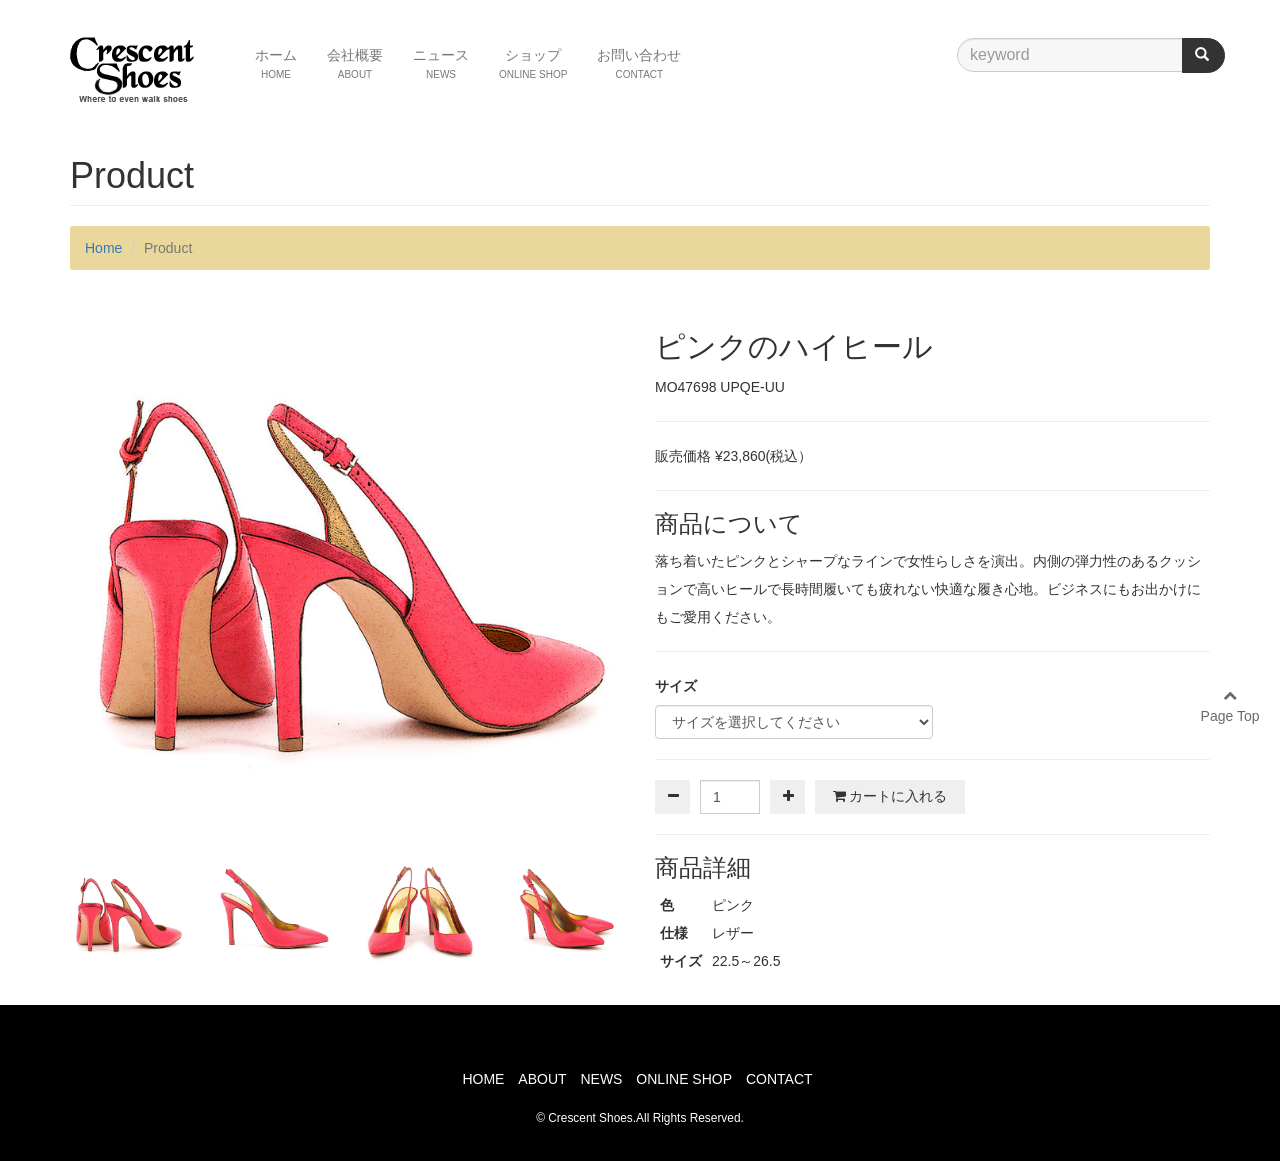
<file: crescent/detail02.html>
<!DOCTYPE html>
<html lang="ja">
<head>
  <meta charset="UTF-8">
  <meta http-equiv="X-UA-Compatible" content="IE=edge">
  <meta name="viewport" content="width=device-width, initial-scale=1">
  <meta name="description" content="クレセントシューズは靴の素材と履き心地にこだわる方に満足をお届けする東京の靴屋です。後悔しない靴選びはぜひクレセントシューズにお任せください。">
  <meta name="keyword" content="Crescent,shoes,クレセントシューズ,東京,新宿区,メンズシューズ,レディースシューズ,キッズシューズ,ベビーシューズ">

  <title>ピンクのハイヒール | Crescent Shoes</title>
  
  <link rel="shortcut icon" href="images/favicon.ico">
  <link rel="stylesheet" href="css/styles.css">
  <link rel="stylesheet" href="https://maxcdn.bootstrapcdn.com/font-awesome/4.4.0/css/font-awesome.min.css">
  </head>
  <body class="pageTop" id="pageTop">
    <header class="navbar navbar-default navbar-fixed-top" role="banner">
      <div class="container">
        <button class="navbar-toggle collapsed" data-toggle="collapse" data-target="#navigation">
          <span class="sr-only">Toggle navigation</span>
          <span class="icon-bar"></span>
          <span class="icon-bar"></span>
          <span class="icon-bar"></span>
        </button>
        <h1 class="navbar-header">
          <a href="index.html" class="navbar-brand"><img src="images/logo01.png" alt="LOGO"></a>
        </h1><!-- /.navbar-header -->
        <nav class="navbar-collapse collapse" id="navigation" role="navigation">
          <ul class="nav navbar-nav">
            <li><a href="index.html">ホーム<span>HOME</span></a></li>
            <li><a href="about.html">会社概要<span>ABOUT</span></a></li>
            <li><a href="news.html">ニュース<span>NEWS</span></a></li>
            <li><a href="shop.html">ショップ<span>ONLINE SHOP</span></a></li>
            <li><a href="contact.html">お問い合わせ<span>CONTACT</span></a></li>
          </ul>
          <form class="navbar-form" role="search">
            <div class="input-group">
              <input type="text" class="form-control" placeholder="keyword">
              <span class="input-group-btn"><button class="btn btn-default" type="button"><span class="glyphicon glyphicon-search"></span></button></span>
            </div><!-- /.input-group -->
          </form>
        </nav>
      </div>
    </header>
    <div class="container">
      <div class="row">
        <div class="col-lg-12">
          <nav>
            <h1 class="page-header">Product</h1>
            <ol class="breadcrumb">
              <li><a href="index.html">Home</a></li>
              <li class="active">Product</li>
            </ol>
          </nav>
        </div>
      </div>
      <div class="row">
        <div class="col-md-6">
          <div class="item">
            <img class="mainImage img-responsive" src="images/detail201.jpg" alt="">
          </div>
          <div class="row product-thumbnails">
            <div class="col-xs-2 col-sm-2 col-md-3"><img src="images/detail201.jpg" class="img-responsive thumb" alt=""></div>
            <div class="col-xs-2 col-sm-2 col-md-3"><img src="images/detail202.jpg" class="img-responsive thumb" alt=""></div>
            <div class="col-xs-2 col-sm-2 col-md-3"><img src="images/detail203.jpg" class="img-responsive thumb" alt=""></div>
            <div class="col-xs-2 col-sm-2 col-md-3"><img src="images/detail204.jpg" class="img-responsive thumb" alt=""></div>
          </div>
        </div>
        <div class="col-md-6">
         <div class="product-detail">
          <h2>ピンクのハイヒール</h2>
          <p>MO47698 UPQE-UU</p>
          <hr class="page-divider"/>
          <p>販売価格 ¥23,860(税込）</p>
          <hr class="page-divider"/>
          <div class="product-text">
            <h3>商品について</h3>
            <p>落ち着いたピンクとシャープなラインで女性らしさを演出。内側の弾力性のあるクッションで高いヒールで長時間履いても疲れない快適な履き心地。ビジネスにもお出かけにもご愛用ください。</p>
          </div>
          <hr class="page-divider"/>
          <form action="#" class="variable" method="post">
            <div class="form-group selectpicker-wrapper">
              <label for="select1">サイズ</label>
              <select id="select1" class="selectpicker input-price form-control" data-live-search="true" data-width="50%" data-toggle="tooltip" title="Select">
                <option>サイズを選択してください</option>
                  <option>22.5</option>
                  <option>23.0</option>
                <option>23.5</option>
                <option>24.0</option>
                <option>24.5</option>
                <option>25.0</option>
                <option>25.5</option>
                <option>26.0</option>
                <option>26.5</option>
              </select>
            </div>
            <hr class="page-divider"/>
            <div class="quantity form-group">
              <button class="btn"><i class="fa fa-minus"></i></button>
              <input class="form-control qty" type="number" step="1" min="1" name="quantity" value="1" title="Qty">
              <button class="btn"><i class="fa fa-plus"></i></button>
              <button class="btn btn-theme btn-cart btn-icon-left" type="submit"><i class="fa fa-shopping-cart"></i> カートに入れる</button>
            </div>
          </form>
          <hr class="page-divider"/>
          <div class="detail-table">
            <h3>商品詳細</h3>
            <table>
              <tr>
                <th>色</th>
                <td>ピンク</td>
              </tr>
              <tr>
                <th>仕様</th>
                <td>レザー</td>
              </tr>
              <tr>
                <th>サイズ</th>
                <td>22.5～26.5</td>
              </tr>
            </table>
          </div>
        </div>
      </div>
    </div>
  </div>

  <div class="pagetop margin-top-md">
    <a href="#pageTop" class="center-block text-center" onclick="$('html,body').animate({scrollTop: 0}); return false;"><i class="fa fa-chevron-up center-block "></i>Page Top</a>
  </div>
  <footer class="margin-top-md" role="contentinfo">
    <div class="container">
      <div class="row">
        <div class="text-center">
          <ul class="list-inline">
            <li><a href="index.html">HOME</a></li>
            <li><a href="about.html">ABOUT</a></li>
            <li><a href="news.html">NEWS</a></li>
            <li><a href="shop.html">ONLINE SHOP</a></li>
            <li><a href="contact.html">CONTACT</a></li>
          </ul>
          <small>&copy; Crescent Shoes.All Rights Reserved.</small>
        </div><!-- /.text-center -->
      </div><!-- /.row -->
    </div><!-- /.container -->
  </footer>
  <script src="js/jquery-2.1.4.min.js"></script>
  <script src="js/bootstrap.min.js"></script>
  <script src="js/main.js"></script>
</body>
</html>
</file>
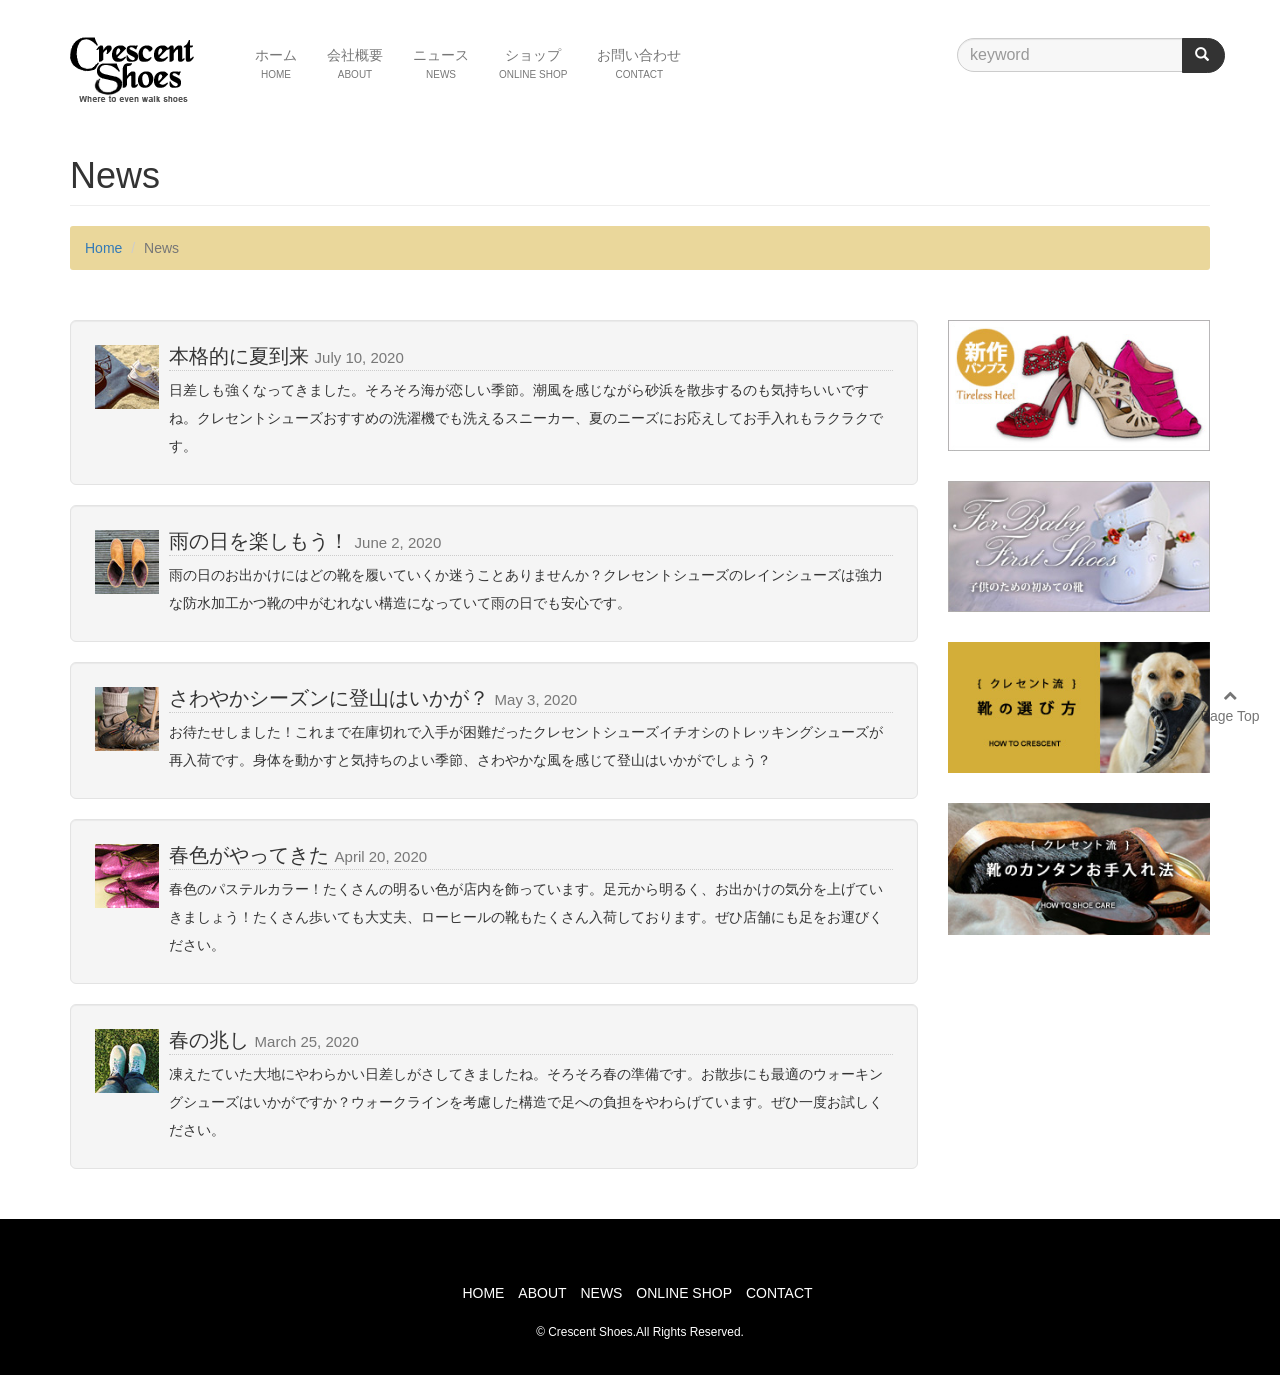
<file: crescent/news.html>
<!DOCTYPE html>
<html lang="ja">
<head>
	<meta charset="UTF-8">
	<meta http-equiv="X-UA-Compatible" content="IE=edge">
	<meta name="viewport" content="width=device-width, initial-scale=1">
	<meta name="description" content="クレセントシューズは靴の素材と履き心地にこだわる方に満足をお届けする東京の靴屋です。後悔しない靴選びはぜひクレセントシューズにお任せください。">
	<meta name="keyword" content="Crescent,shoes,クレセントシューズ,東京,新宿区,メンズシューズ,レディースシューズ,キッズシューズ,ベビーシューズ">

	<title>News | Crescent Shoes</title>

	<link rel="shortcut icon" href="images/favicon.ico">
	<link rel="stylesheet" href="css/styles.css">
	<link rel="stylesheet" href="https://maxcdn.bootstrapcdn.com/font-awesome/4.4.0/css/font-awesome.min.css">
</head>
<body class="pageTop" id="pageTop">
	<header class="navbar navbar-default navbar-fixed-top" role="banner">
		<div class="container">
			<button class="navbar-toggle collapsed" data-toggle="collapse" data-target="#navigation">
				<span class="sr-only">Toggle navigation</span>
				<span class="icon-bar"></span>
				<span class="icon-bar"></span>
				<span class="icon-bar"></span>
			</button>
			<h1 class="navbar-header">
          <a href="index.html" class="navbar-brand"><img src="images/logo01.png" alt="LOGO"></a>
        </h1><!-- /.navbar-header -->
			<nav class="navbar-collapse collapse" id="navigation" role="navigation">
				<ul class="nav navbar-nav">
					<li><a href="index.html">ホーム<span>HOME</span></a></li>
					<li><a href="about.html">会社概要<span>ABOUT</span></a></li>
					<li><a href="news.html">ニュース<span>NEWS</span></a></li>
					<li><a href="shop.html">ショップ<span>ONLINE SHOP</span></a></li>
					<li><a href="contact.html">お問い合わせ<span>CONTACT</span></a></li>
				</ul>
				<form class="navbar-form" role="search">
					<div class="input-group">
						<input type="text" class="form-control" placeholder="keyword">
						<span class="input-group-btn"><button class="btn btn-default" type="button"><span class="glyphicon glyphicon-search"></span></button></span>
					</div><!-- /.input-group -->
				</form>
			</nav>
		</div>
	</header>
	<div class="container">
		<div class="row">
			<div class="col-lg-12">
				<nav>
					<h1 class="page-header">News</h1>
					<ol class="breadcrumb">
						<li><a href="index.html">Home</a></li>
						<li class="active">News</li>
					</ol>
				</nav>
			</div>
		</div>
		<div class="row">
			<div class="col-md-9 col-xs-12 margin-top-md">
				<div class="well well-lg">
					<div class="media">
						<a class="pull-left">
              <img class="media-object" src="images/press/press01.jpg" height="64" width="64" alt="">
            </a>
						<div class="media-body">
							<h4 class="media-heading">本格的に夏到来
                <small>July 10, 2020</small>
              </h4> 日差しも強くなってきました。そろそろ海が恋しい季節。潮風を感じながら砂浜を散歩するのも気持ちいいですね。クレセントシューズおすすめの洗濯機でも洗えるスニーカー、夏のニーズにお応えしてお手入れもラクラクです。 </div>
					</div>
				</div>
				<div class="well well-lg">
					<div class="media">
						<a class="pull-left">
              <img class="media-object" src="images/press/press02.jpg" alt="">
            </a>
						<div class="media-body">
							<h4 class="media-heading">雨の日を楽しもう！
                <small>June 2, 2020</small>
              </h4> 雨の日のお出かけにはどの靴を履いていくか迷うことありませんか？クレセントシューズのレインシューズは強力な防水加工かつ靴の中がむれない構造になっていて雨の日でも安心です。 </div>
					</div>
				</div>
				<div class="well well-lg">
					<div class="media">
						<a class="pull-left">
            <img class="media-object" src="images/press/press03.jpg" alt="">
          </a>
						<div class="media-body">
							<h4 class="media-heading">さわやかシーズンに登山はいかが？
              <small>May 3, 2020</small>
            </h4> お待たせしました！これまで在庫切れで入手が困難だったクレセントシューズイチオシのトレッキングシューズが再入荷です。身体を動かすと気持ちのよい季節、さわやかな風を感じて登山はいかがでしょう？ </div>
					</div>
				</div>
				<div class="well well-lg">
					<div class="media">
						<a class="pull-left">
            <img class="media-object" src="images/press/press04.jpg" alt="">
          </a>
						<div class="media-body">
							<h4 class="media-heading">春色がやってきた
              <small>April 20, 2020</small>
            </h4> 春色のパステルカラー！たくさんの明るい色が店内を飾っています。足元から明るく、お出かけの気分を上げていきましょう！たくさん歩いても大丈夫、ローヒールの靴もたくさん入荷しております。ぜひ店舗にも足をお運びください。 </div>
					</div>
				</div>
				<div class="well well-lg">
					<div class="media">
						<a class="pull-left">
          <img class="media-object" src="images/press/press05.jpg" alt="">
        </a>
						<div class="media-body">
							<h4 class="media-heading">春の兆し
            <small>March 25, 2020</small>
          </h4> 凍えたていた大地にやわらかい日差しがさしてきましたね。そろそろ春の準備です。お散歩にも最適のウォーキングシューズはいかがですか？ウォークラインを考慮した構造で足への負担をやわらげています。ぜひ一度お試しください。 </div>
					</div>
				</div>
			</div>
			<div class="col-md-3 col-xs-12">
				<div class="row">
					<div class="margin-top-md col-xs-6 col-md-12"><a href="#"><img class="img-responsive center-block" src="images/banner01.jpg" alt=""></a></div>
					<div class="margin-top-md col-xs-6 col-md-12"><a href="#"><img class="img-responsive center-block" src="images/banner02.jpg" alt=""></a></div>
					<div class="margin-top-md col-xs-6 col-md-12"><a href="#"><img class="img-responsive center-block" src="images/banner03.jpg" alt=""></a></div>
					<div class="margin-top-md col-xs-6 col-md-12"><a href="#"><img class="img-responsive center-block" src="images/banner04.jpg" alt=""></a></div>
				</div>
			</div>
		</div><!-- /row-->
	</div>
	<div class="pagetop margin-top-md">
		<a href="#pageTop" class="center-block text-center" onclick="$('html,body').animate({scrollTop: 0}); return false;"><i class="fa fa-chevron-up center-block "></i>Page Top</a>
	</div>
	<footer class="margin-top-md" role="contentinfo">
		<div class="container">
			<div class="row">
				<div class="text-center">
					<ul class="list-inline">
						<li><a href="index.html">HOME</a></li>
						<li><a href="about.html">ABOUT</a></li>
						<li><a href="news.html">NEWS</a></li>
						<li><a href="shop.html">ONLINE SHOP</a></li>
						<li><a href="contact.html">CONTACT</a></li>
					</ul>
					<small>&copy; Crescent Shoes.All Rights Reserved.</small>
				</div><!-- /.text-center -->
			</div><!-- /.row -->
		</div><!-- /.container -->
	</footer>
	<script src="js/jquery-2.1.4.min.js"></script>
	<script src="js/bootstrap.min.js"></script>
	<script src="js/main.js"></script>
</body>
</html>
</file>
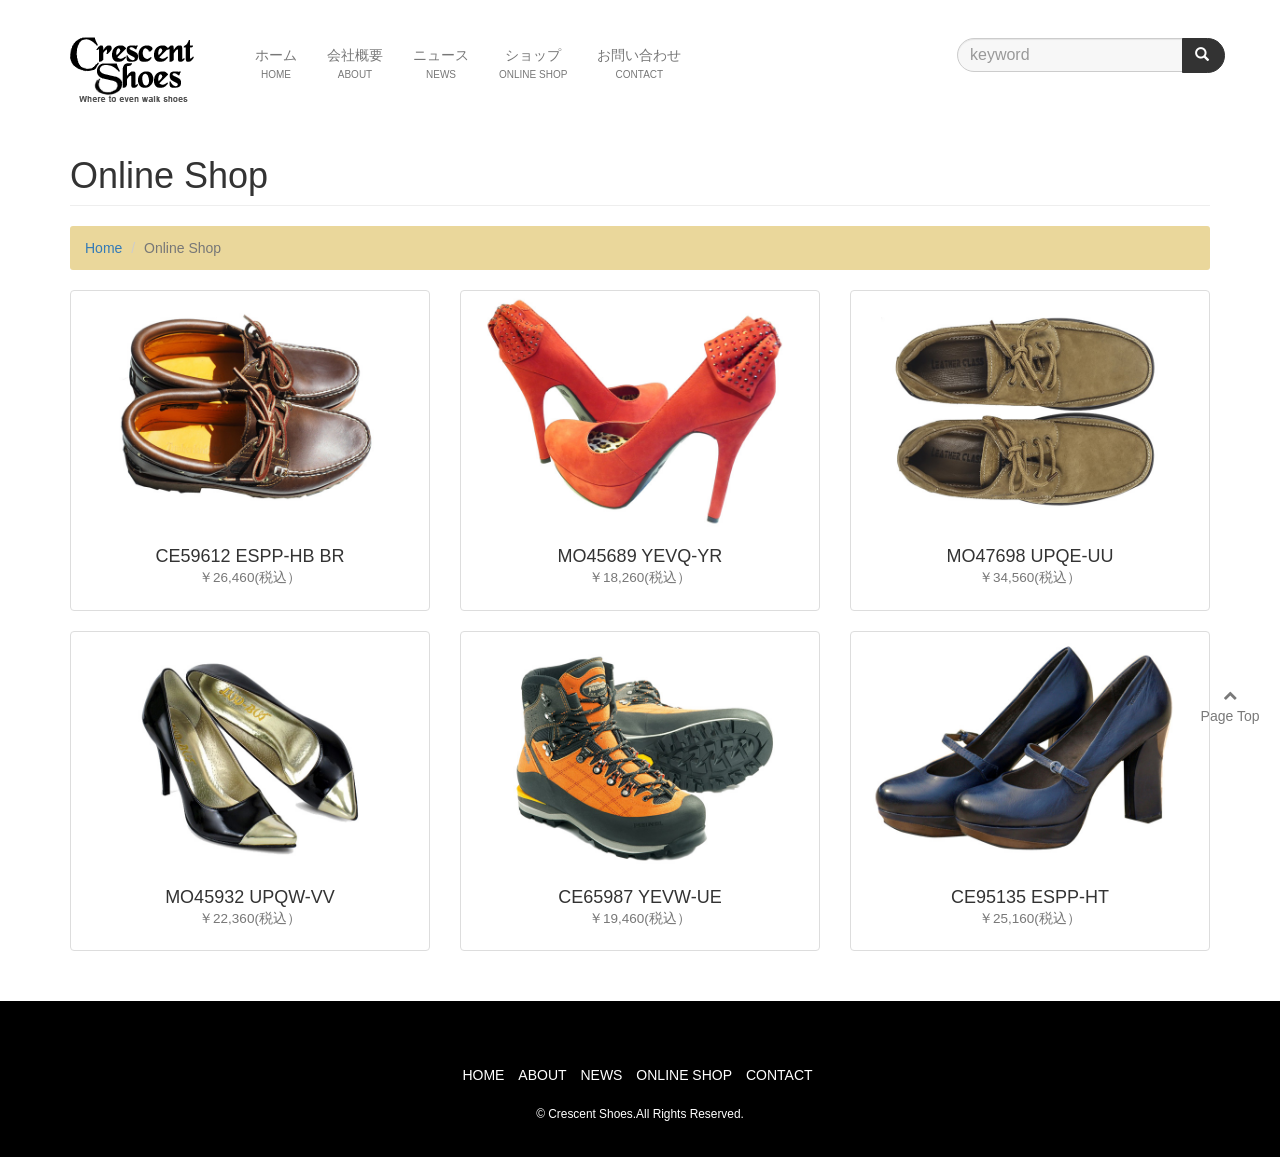
<file: crescent/shop.html>
<!DOCTYPE html>
<html lang="ja">
<head>
  <meta charset="UTF-8">
  <meta http-equiv="X-UA-Compatible" content="IE=edge">
  <meta name="viewport" content="width=device-width, initial-scale=1">
  <meta name="description" content="クレセントシューズは靴の素材と履き心地にこだわる方に満足をお届けする東京の靴屋です。後悔しない靴選びはぜひクレセントシューズにお任せください。">
  <meta name="keyword" content="Crescent,shoes,クレセントシューズ,東京,新宿区,メンズシューズ,レディースシューズ,キッズシューズ,ベビーシューズ">

  <title>Online Shop | Crescent Shoes</title>

  <link rel="shortcut icon" href="images/favicon.ico">
  <link rel="stylesheet" href="css/styles.css">
  <link rel="stylesheet" href="https://maxcdn.bootstrapcdn.com/font-awesome/4.4.0/css/font-awesome.min.css">
  </head>
  <body class="pageTop" id="pageTop">
    <header class="navbar navbar-default navbar-fixed-top" role="banner">
      <div class="container">
        <button class="navbar-toggle collapsed" data-toggle="collapse" data-target="#navigation">
          <span class="sr-only">Toggle navigation</span>
          <span class="icon-bar"></span>
          <span class="icon-bar"></span>
          <span class="icon-bar"></span>
        </button>
        <h1 class="navbar-header">
          <a href="index.html" class="navbar-brand"><img src="images/logo01.png" alt="LOGO"></a>
        </h1><!-- /.navbar-header -->
        <nav class="navbar-collapse collapse" id="navigation" role="navigation">
          <ul class="nav navbar-nav">
            <li><a href="index.html">ホーム<span>HOME</span></a></li>
            <li><a href="about.html">会社概要<span>ABOUT</span></a></li>
            <li><a href="news.html">ニュース<span>NEWS</span></a></li>
            <li><a href="shop.html">ショップ<span>ONLINE SHOP</span></a></li>
            <li><a href="contact.html">お問い合わせ<span>CONTACT</span></a></li>
          </ul>
          <form class="navbar-form" role="search">
            <div class="input-group">
              <input type="text" class="form-control" placeholder="keyword">
              <span class="input-group-btn"><button class="btn btn-default" type="button"><span class="glyphicon glyphicon-search"></span></button></span>
            </div><!-- /.input-group -->
          </form>
        </nav>
      </div>
    </header>
    <div class="container">
      <div class="row">
        <div class="col-lg-12">
          <nav>
            <h1 class="page-header">Online Shop</h1>
            <ol class="breadcrumb">
              <li><a href="index.html">Home</a></li>
              <li class="active">Online Shop</li>
            </ol>
          </nav>
        </div>
      </div>
      <div class="row">
        <div class="col-md-4 text-center">
          <a href="detail.html">
            <div class="thumbnail">
              <img class="img-responsive" src="images/shop01.jpg" height="500" width="750" alt="">
              <div class="caption">
                <h2 class="h4">CE59612 ESPP-HB BR<br>
                  <small>￥26,460(税込）</small>
                </h2>

              </div>
            </div>
          </a>
        </div>
        <div class="col-md-4 text-center">
          <a href="detail02.html">
          <div class="thumbnail">
          <img class="img-responsive" src="images/shop02.jpg" height="500" width="750" alt="">
            <div class="caption">
              <h2 class="h4">MO45689 YEVQ-YR<br>
                <small>￥18,260(税込）</small>
              </h2>

            </div>
          </div>
         </a>
        </div>
        <div class="col-md-4 text-center">
          <div class="thumbnail">
            <img class="img-responsive" src="images/shop03.jpg" height="500" width="750" alt="">
            <div class="caption">
              <h2 class="h4">MO47698 UPQE-UU<br>
                <small>￥34,560(税込）</small>
              </h2>

            </div>
          </div>
        </div>
        <div class="col-md-4 text-center">
          <div class="thumbnail">
            <img class="img-responsive" src="images/shop04.jpg" height="500" width="750" alt="">
            <div class="caption">
              <h2 class="h4">MO45932 UPQW-VV<br>
                <small>￥22,360(税込）</small>
              </h2>

            </div>
          </div>
        </div>
        <div class="col-md-4 text-center">
          <div class="thumbnail">
            <img class="img-responsive" src="images/shop05.jpg" height="500" width="750" alt="">
            <div class="caption">
              <h2 class="h4">CE65987 YEVW-UE<br>
                <small>￥19,460(税込）</small>
              </h2>

            </div>
          </div>
        </div>
        <div class="col-md-4 text-center">
          <div class="thumbnail">
            <img class="img-responsive" src="images/shop06.jpg" height="500" width="750" alt="">
            <div class="caption">
              <h2 class="h4">CE95135 ESPP-HT<br>
                <small>￥25,160(税込）</small>
              </h2>

            </div>
          </div>
        </div>
      </div>
    </div>
    <div class="pagetop margin-top-md">
      <a href="#pageTop" class="center-block text-center" onclick="$('html,body').animate({scrollTop: 0}); return false;"><i class="fa fa-chevron-up center-block "></i>Page Top</a>
    </div>
    <footer class="margin-top-md" role="contentinfo">
      <div class="container">
        <div class="row">
          <div class="text-center">
            <ul class="list-inline">
              <li><a href="index.html">HOME</a></li>
              <li><a href="about.html">ABOUT</a></li>
              <li><a href="news.html">NEWS</a></li>
              <li><a href="shop.html">ONLINE SHOP</a></li>
              <li><a href="contact.html">CONTACT</a></li>
            </ul>
            <small>&copy; Crescent Shoes.All Rights Reserved.</small>
          </div><!-- /.text-center -->
        </div><!-- /.row -->
      </div><!-- /.container -->
    </footer>
    <script src="js/jquery-2.1.4.min.js"></script>
    <script src="js/bootstrap.min.js"></script>
    <script src="js/main.js"></script>
  </body>
  </html>
</file>
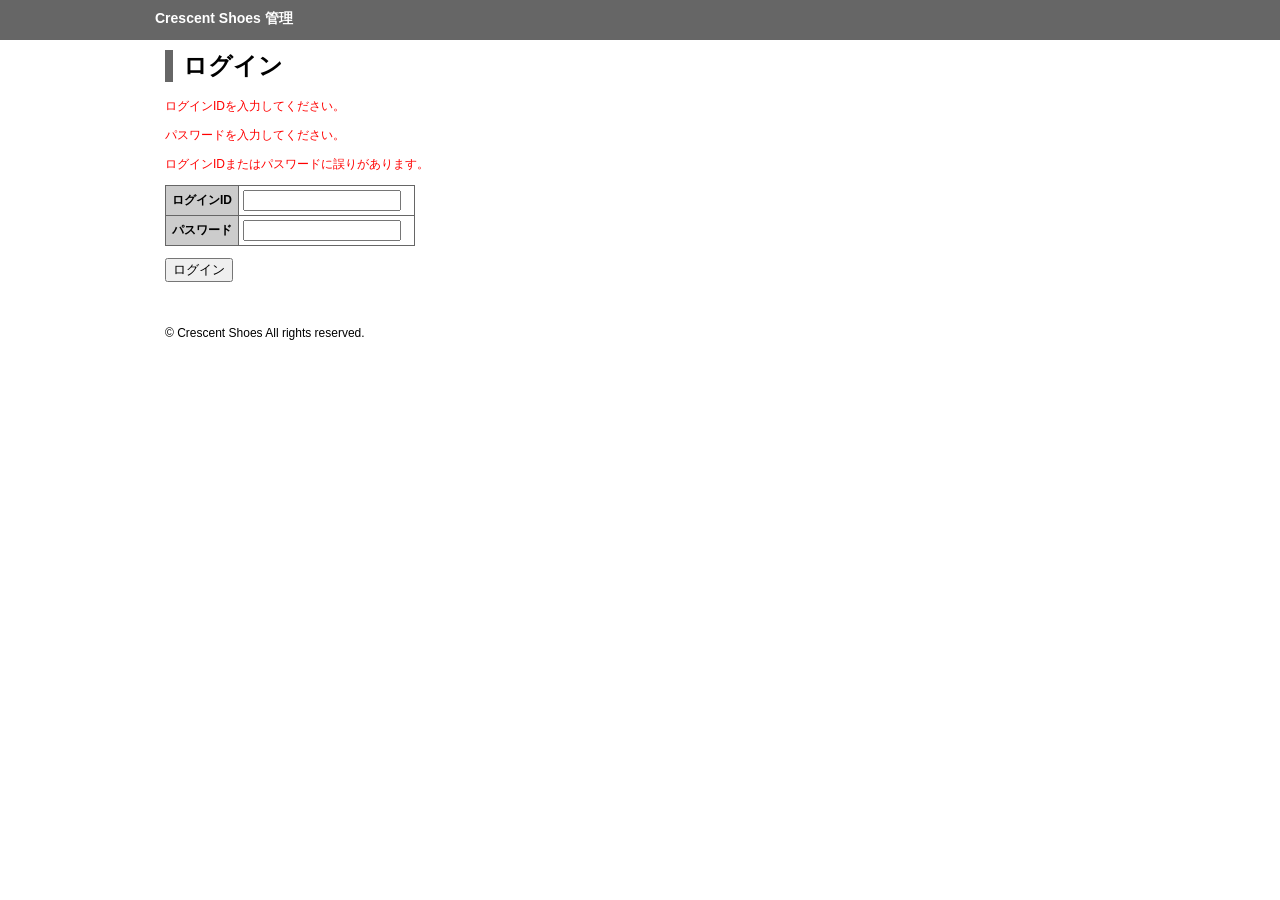
<file: crescent/admin/login.html>
<!DOCTYPE html>
<html lang="ja">
<head>
<meta charset="UTF-8">
<title>ログイン | Crescent Shoes 管理</title>
<link rel="stylesheet" href="css/admin.css">
</head>
<body>
<header>
  <div class="inner">
    <span><a href="index.html">Crescent Shoes 管理</a></span>
  </div>
</header>
<div id="container">
  <main>
    <h1>ログイン</h1>
    <p class="error">ログインIDを入力してください。</p>
    <p class="error">パスワードを入力してください。</p>
    <p class="error">ログインIDまたはパスワードに誤りがあります。</p>
    <form action="" method="post">
    <table id="loginbox">
      <tr>
        <th>ログインID</th>
        <td><input type="text" name="id"></td>
      </tr>
      <tr>
        <th>パスワード</th>
        <td><input type="password" name="pass"></td>
      </tr>
    </table>
    <p><input type="submit" value="ログイン"></p>
    </form>
  </main>
  <footer>
    <p>&copy; Crescent Shoes All rights reserved.</p>
  </footer>
</div>
</body>
</html>
</file>
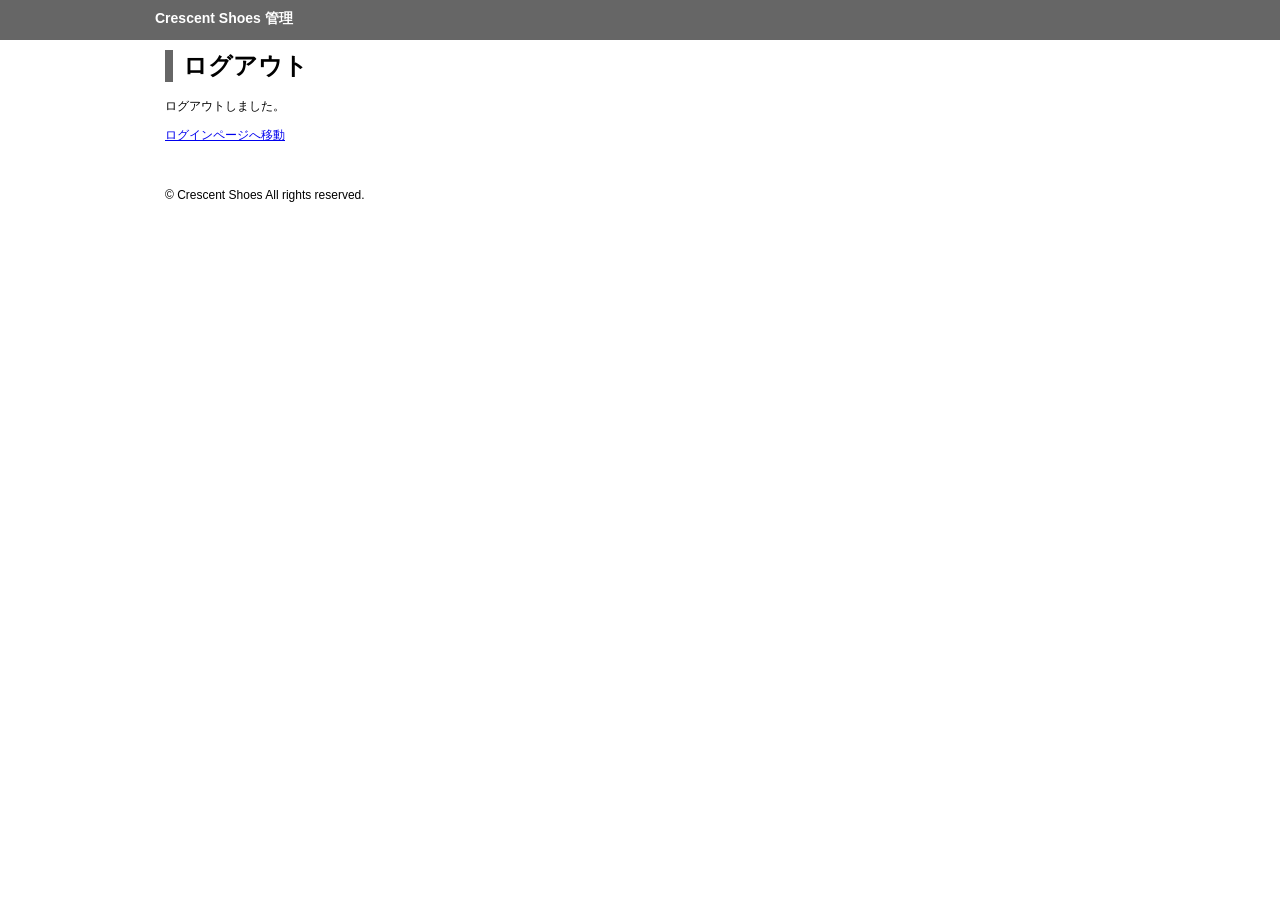
<file: crescent/admin/logout.html>
<!DOCTYPE html>
<html lang="ja">
<head>
<meta charset="UTF-8">
<title>ログアウト | Crescent Shoes 管理</title>
<link rel="stylesheet" href="css/admin.css">
</head>
<body>
<header>
  <div class="inner">
    <span><a href="index.html">Crescent Shoes 管理</a></span>
  </div>
</header>
<div id="container">
  <main>
    <h1>ログアウト</h1>
    <p>ログアウトしました。</p>
    <p><a href="login.html">ログインページへ移動</a></p>
  </main>
  <footer>
    <p>&copy; Crescent Shoes All rights reserved.</p>
  </footer>
</div>
</body>
</html>
</file>
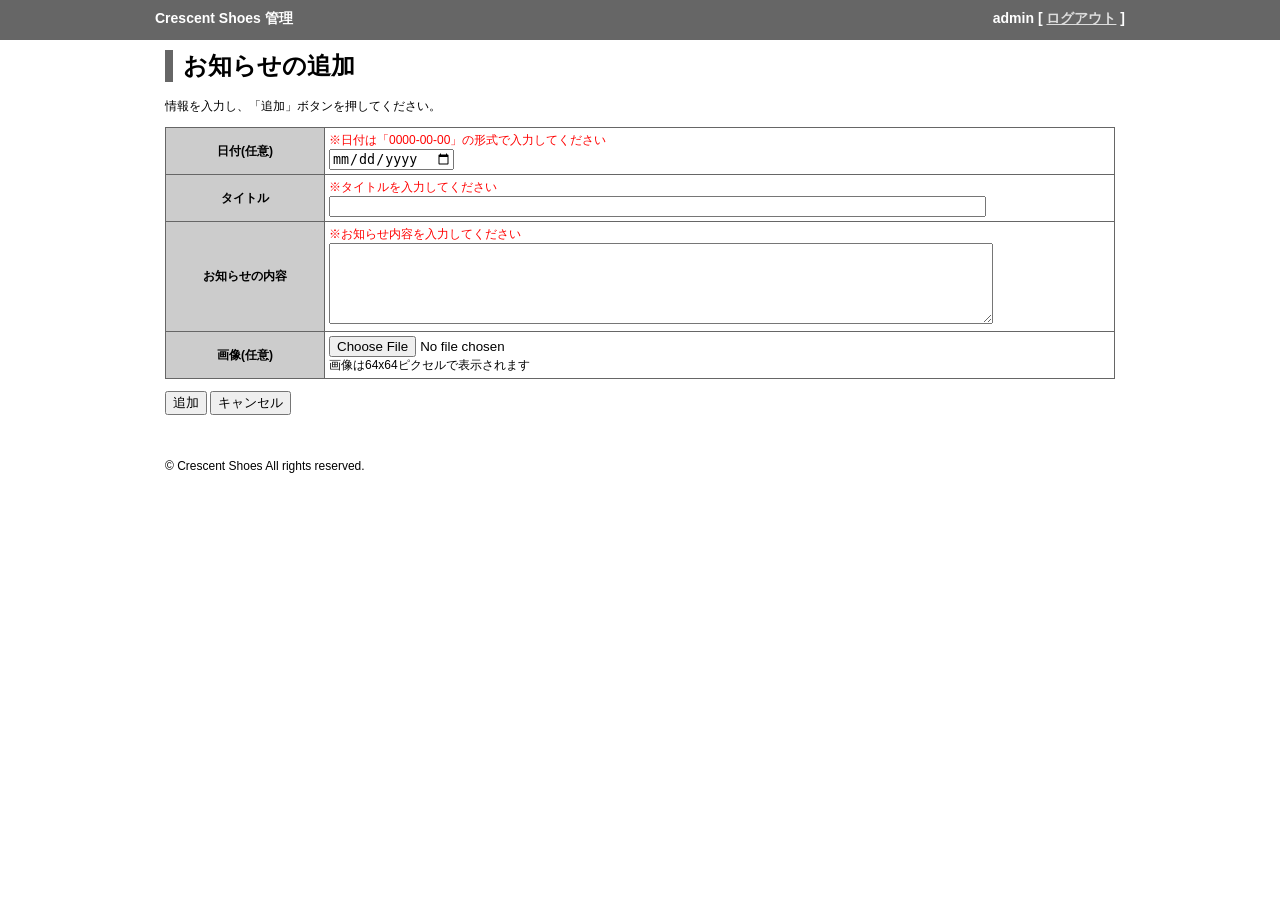
<file: crescent/admin/news_add.html>
<!DOCTYPE html>
<html lang="ja">
<head>
<meta charset="UTF-8">
<title>お知らせの追加 | Crescent Shoes 管理</title>
<link rel="stylesheet" href="css/admin.css">
</head>
<body>
<header>
  <div class="inner">
    <span><a href="index.html">Crescent Shoes 管理</a></span>
    <div id="account">
      admin
      [ <a href="logout.html">ログアウト</a> ]
    </div>
  </div>
</header>
<div id="container">
  <main>
    <h1>お知らせの追加</h1>
    <p>情報を入力し、「追加」ボタンを押してください。</p>
    <form action="" method="post" enctype="multipart/form-data">
    <table>
      <tr>
        <th class="fixed">日付(任意)</th>
        <td>
          <div class="error">※日付は「0000-00-00」の形式で入力してください</div>
          <input type="date" name="posted">
        </td>
      </tr>
      <tr>
        <th class="fixed">タイトル</th>
        <td>
          <div class="error">※タイトルを入力してください</div>
          <input type="text" name="title" size="80">
        </td>
      </tr>
      <tr>
        <th class="fixed">お知らせの内容</th>
        <td>
          <div class="error">※お知らせ内容を入力してください</div>
          <textarea name="message" cols="80" rows="5"></textarea>
        </td>
      </tr>
      <tr>
        <th class="fixed">画像(任意)</th>
        <td>
          <input type="file" name="image">
          <div>画像は64x64ピクセルで表示されます</div>
        </td>
      </tr>
    </table>
    <p>
      <input type="submit" name="add" value="追加">
      <input type="submit" name="cancel" value="キャンセル">
    </p>
    </form>
  </main>
  <footer>
    <p>&copy; Crescent Shoes All rights reserved.</p>
  </footer>
</div>
</body>
</html>
</file>
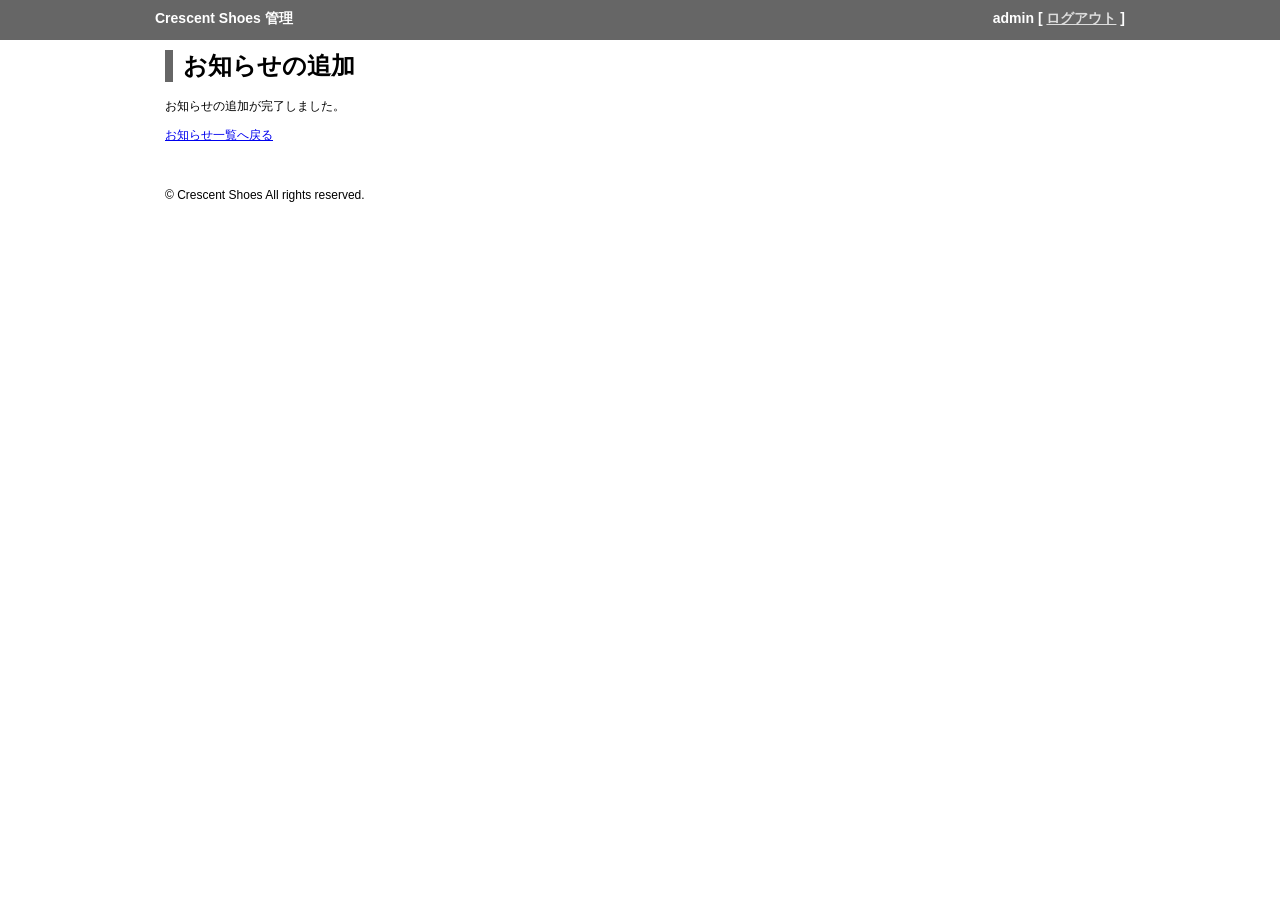
<file: crescent/admin/news_add_done.html>
<!DOCTYPE html>
<html lang="ja">
<head>
<meta charset="UTF-8">
<title>お知らせ追加完了 | Crescent Shoes 管理</title>
<link rel="stylesheet" href="css/admin.css">
</head>
<body>
<header>
  <div class="inner">
    <span><a href="index.html">Crescent Shoes 管理</a></span>
    <div id="account">
      admin
      [ <a href="logout.html">ログアウト</a> ]
    </div>
  </div>
</header>
<div id="container">
  <main>
    <h1>お知らせの追加</h1>
    <p>お知らせの追加が完了しました。</p>
    <p><a href="index.html">お知らせ一覧へ戻る</a></p>
    </main>
  <footer>
    <p>&copy; Crescent Shoes All rights reserved.</p>
  </footer>
</div>
</body>
</html>
</file>
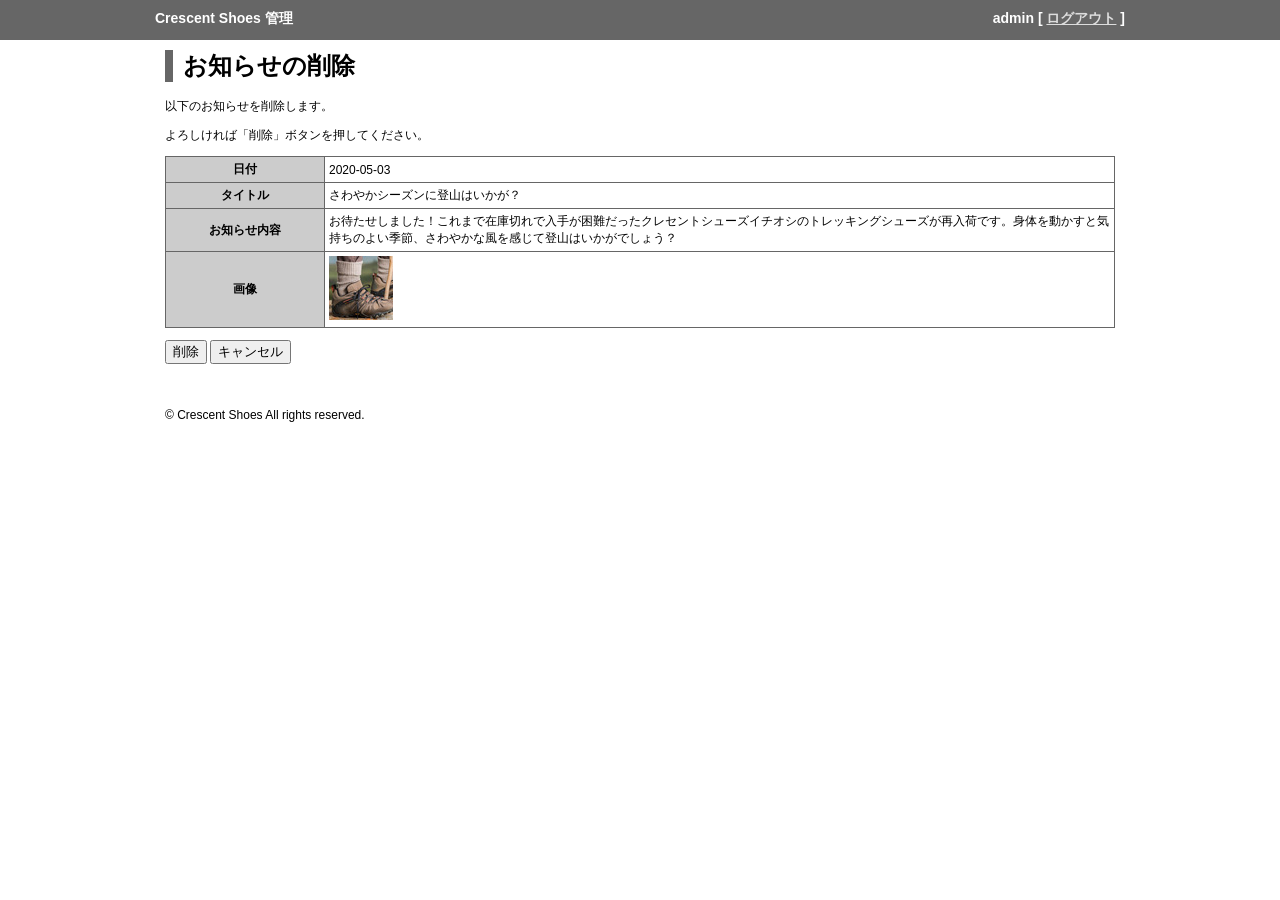
<file: crescent/admin/news_delete.html>
<!DOCTYPE html>
<html lang="ja">
<head>
<meta charset="UTF-8">
<title>お知らせの削除 | Crescent Shoes 管理</title>
<link rel="stylesheet" href="css/admin.css">
</head>
<body>
<header>
  <div class="inner">
    <span><a href="index.html">Crescent Shoes 管理</a></span>
    <div id="account">
      admin
      [ <a href="logout.html">ログアウト</a> ]
    </div>
  </div>
</header>
<div id="container">
  <main>
    <h1>お知らせの削除</h1>
    <p>以下のお知らせを削除します。</p>
    <p>よろしければ「削除」ボタンを押してください。</p>
    <form action="" method="post">
    <table>
      <tr>
        <th class="fixed">日付</th>
        <td>
          2020-05-03
        </td>
      </tr>
      <tr>
        <th class="fixed">タイトル</th>
        <td>
        さわやかシーズンに登山はいかが？
        </td>
      </tr>
      <tr>
        <th class="fixed">お知らせ内容</th>
        <td>
        お待たせしました！これまで在庫切れで入手が困難だったクレセントシューズイチオシのトレッキングシューズが再入荷です。身体を動かすと気持ちのよい季節、さわやかな風を感じて登山はいかがでしょう？
        </td>
      </tr>
      <tr>
        <th class="fixed">画像</th>
        <td><img src="../images/press/press03.jpg" width="64" height="64" alt=""></td>
      </tr>
    </table>
    <p>
      <input type="submit" name="delete" value="削除">
      <input type="submit" name="cancel" value="キャンセル">
    </p>
    </form>
  </main>
  <footer>
    <p>&copy; Crescent Shoes All rights reserved.</p>
  </footer>
</div>
</body>
</html>
</file>
<file: crescent/admin/css/admin.css>
﻿@charset "utf-8";

body {
  margin: 0px;
  padding: 0px;
  font-family: "ヒラギノ角ゴ Pro W3", "Hiragino Kaku Gothic Pro", "メイリオ", Meiryo, Osaka, "ＭＳ Ｐゴシック", "MS PGothic", sans-serif;
  font-size: 12px;
}

h1 {
  font-size: 24px;
  border-left: 8px solid #666;
  padding-left: 10px;
}

table {
  border: 1px solid #666;
  border-collapse: collapse;
  width: 100%;
}
th {
  border: 1px solid #666;
  background-color: #ccc;
  padding: 4px;
}
td {
  border: 1px solid #666;
  padding: 4px;
}

table#loginbox {
  width: 250px;
}
table#loginbox input {
  width: 150px;
}

#container {
  width: 970px;
  margin: 0 auto;
}

header {
  padding: 10px;
  background-color: #666;
  color: #fff;
  font-size: 14px;
  font-weight: bold;
  height: 20px;
}

header .inner {
	width:970px;
	margin:auto;
}

#container header span {
  float: left;
}
#account {
  float: right;
}
#account a {
  color: #ddd;
}

#nav {
  padding: 10px;
}

footer {
  padding: 10px;
}

main {
  padding: 10px;
}

main h1 {
  margin-top: 0;
}

.error {
  color: #f00;
}

#pages {
  margin-top: 10px;
  margin-bottom: 5px;
  text-align: right;
}

th.fixed {
  width: 150px;
}

td.center {
  text-align: center;
}

td.right {
  text-align: right;
}

td span.title {
  display:block;
  font-size:14px;
  font-weight: bolder;
}

td img {
  width:64px;
  height:64px;
}

#admin_index th:first-child, #admin_index th:nth-child(3){
  width:100px;
}

#admin_index  th:nth-child(4), #admin_index th:nth-child(5){
  width:50px;
}

header .inner span a, header .inner span a:visited {
  color: #fff;
  text-decoration:none;
}
</file>
